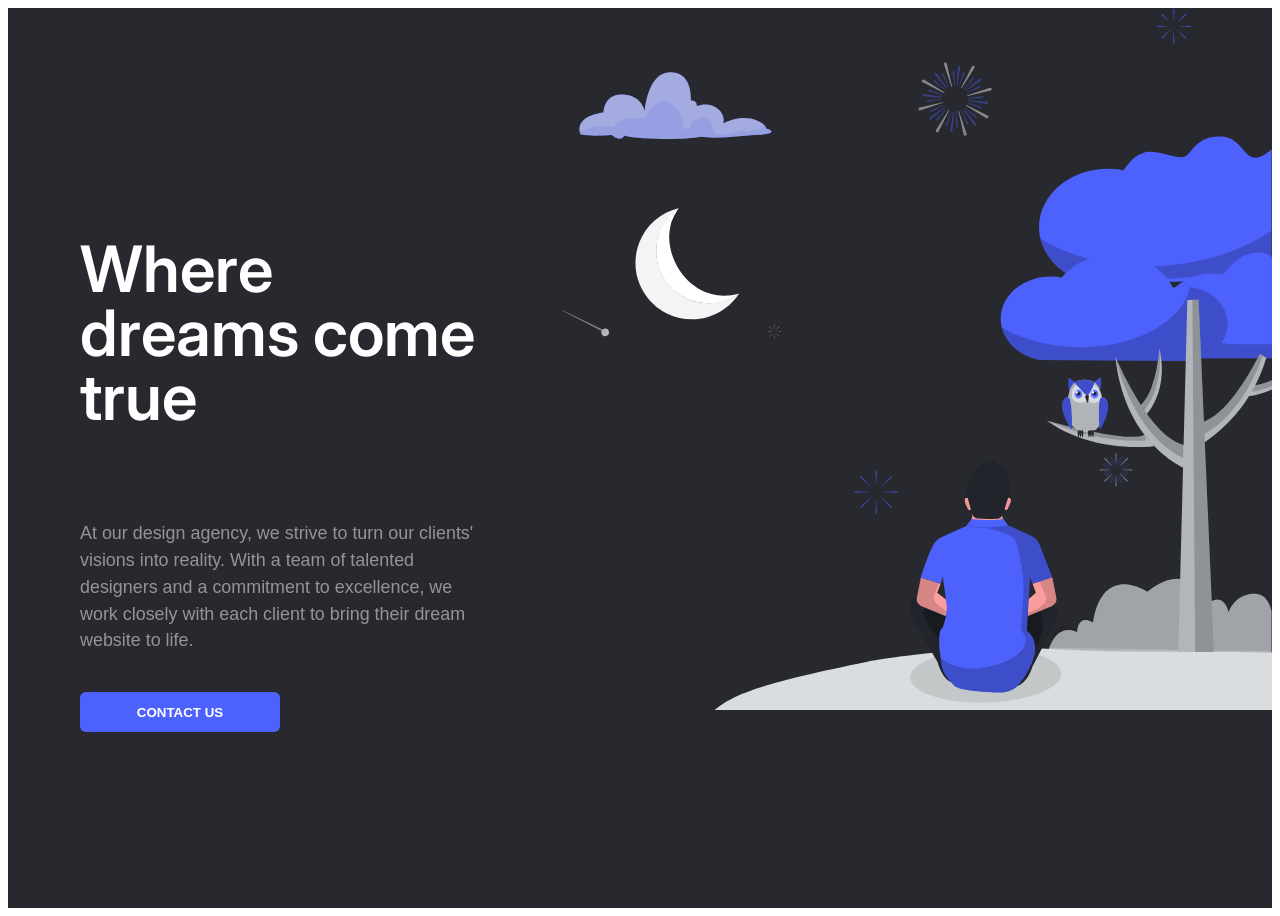
<file: Animated SVG [no JS]/index.html>
<!DOCTYPE html>
<html lang="en">
<head>
    <meta charset="UTF-8">
    <meta name="viewport" content="width=device-width, initial-scale=1.0">
    <link rel="stylesheet" href="style.css">
    <title>Document</title>
</head>
<body>
    <!-- Intro to pen: Animation is made in svgator. It's a fairly easy-to-use app, and it can generate svg and js. On a free pricing plan they allow 3 exports per month -->
<!-- Illustration: https://flexiple.com/illustrations/stargazing/ -->


<section class="hero">
    <svg id="eQvhfYWtrG21" xmlns="http://www.w3.org/2000/svg" xmlns:xlink="http://www.w3.org/1999/xlink" viewBox="0 0 1440 800" shape-rendering="geometricPrecision" text-rendering="geometricPrecision"><g clip-path="url(#eQvhfYWtrG2292)"><g><rect width="1440" height="800" rx="0" ry="0" fill="#fff"/><path d="M-6.77771,800c.00022-431-.50014-429-.00018-800C457.598,-0.000002,1015.58,0.000143,1440.22,0c0,233.691,0,519.89,0,800h-1446.99771Z" fill="#27292f"/><g transform="translate(.000001 0.000001)"><path d="M833.037,325.188c-31.131,23.608-73.804,7.709-87.569-19.732-13.394-24.416-8.005-60.196,18.59-77.518-3.706,6.226-8.042,14.194-9.087,19.138-.168.751-.309,1.478-.423,2.18-6.804,28.685,13.751,72.455,54.111,77.97c2.112.29,4.236.463,6.366.519c4.781.2,11.808-.934,18.012-2.557Z" fill="#fff"/><path d="M833.151,325.025c-8.45,13.206-21.441,22.864-36.521,27.15-15.081,4.286-31.209,2.905-45.342-3.882l-.667-.326c-.75-.371-1.492-.749-2.223-1.134l-.705-.386c-.911-.511-1.801-1.038-2.683-1.586l-.578-.371-.46-.296-.644-.423c-.638-.422-1.268-.86-1.876-1.304-.053-.044-.11-.084-.17-.119-.2-.141-.393-.289-.578-.43l-.579-.43c-.904-.689-1.778-1.386-2.616-2.112-.178-.141-.363-.289-.541-.46-12.342-10.481-20.303-26.884-21.592-40.027v-.207c-1.364-10.445-.132-21.065,3.583-30.921c3.716-9.856,9.801-18.645,17.72-25.591l.074-.067c4.284-3.786,9.068-6.966,14.217-9.45c3.703-1.776,7.561-3.208,11.526-4.277.452-.126.904-.237,1.356-.349-34.749,24.602-33.533,77.682,3.232,99.608.119.081.237.148.363.222.586.356,1.186.704,1.809,1.052c23.015,11.905,46.787,8.591,63.895-3.884Z" fill="#f4f4f4"/></g><g id="eQvhfYWtrG29" transform="matrix(0 0 0 0 1262.308472 526.071854)" opacity="0"><path d="M1281.91,507.77l-1.56-34.171c-.15-1.186.67-2.297,1.86-2.372c1.18-.148,2.29.668,2.37,1.853c0,.075,0,.223,0,.297v.222l-1.63,34.171c-.08.297-.3.519-.6.445-.22,0-.37-.148-.44-.445Z" opacity="0.7" fill="#fff"/><path d="M1283.02,544.684l1.63,34.171c0,1.186-1.04,2.149-2.22,2.075-1.04,0-1.93-.815-2.08-1.927v-.148l1.63-34.171c.08-.297.3-.519.6-.445.22,0,.44.148.44.445Z" opacity="0.7" fill="#fff"/><path d="M1300.88,525.709l34.18-1.631c1.18,0,2.15,1.038,2.07,2.224c0,1.038-.81,1.927-1.93,2.075h-.22l-34.17-1.63c-.3,0-.52-.297-.52-.593.15-.223.37-.445.59-.445Z" opacity="0.7" fill="#fff"/><path d="M1264.05,526.748l-34.18,1.631c-1.18.148-2.29-.667-2.37-1.853-.15-1.186.67-2.298,1.86-2.372.07,0,.22,0,.29,0h.22l34.18,1.631c.29,0,.51.222.51.518c0,.223-.22.445-.51.445Z" opacity="0.7" fill="#fff"/><path d="M1295.92,538.902l25.27,23.053c.89.815.89,2.223.08,3.039-.82.815-2.08.889-2.97.148-.07-.074-.07-.074-.14-.148l-23.05-25.276c-.23-.223-.23-.593,0-.742.22-.296.59-.296.81-.074Z" opacity="0.7" fill="#fff"/><path d="M1269.09,513.552L1243.81,490.5c-.89-.816-.96-2.15-.22-3.04.81-.889,2.15-.963,3.04-.222l.07.074.15.148l23.05,25.277c.22.222.22.518,0,.741-.3.296-.67.296-.81.074Z" opacity="0.7" fill="#fff"/><path d="M1269.83,539.645l-23.06,25.276c-.81.815-2.22.815-3.03,0-.75-.815-.82-2.001-.15-2.891l.15-.148l25.27-23.052c.22-.223.52-.223.74,0c.3.222.3.593.08.815Z" opacity="0.7" fill="#fff"/><path d="M1295.1,512.812l23.06-25.276c.81-.889,2.14-.964,3.03-.148.89.815.97,2.149.15,3.039l-.15.148-25.27,22.978c-.22.223-.59.223-.74,0-.15-.222-.3-.518-.08-.741Z" opacity="0.7" fill="#fff"/><path d="M1289.48,508.217l9.34-24.98c.22-.815,1.11-1.334,2-1.038.81.297,1.33,1.112,1.04,2.002c0,.074-.08.148-.08.148c0,.074,0,.074,0,.148l-11.27,24.164c-.14.297-.44.371-.74.297-.29-.148-.44-.445-.29-.741Z" opacity="0.7" fill="#4d61fc"/><path d="M1292.66,509.476l11.19-16.826c.3-.519,1.04-.667,1.48-.297.52.297.67,1.038.3,1.483l-.08.074-12.23,16.011c-.14.148-.37.222-.51.074-.15-.148-.23-.371-.15-.519Z" opacity="0.7" fill="#4d61fc"/><path d="M1286.5,507.103l2.75-19.939c.15-.593.67-.964,1.26-.815.52.148.89.593.89,1.111v.075l-4.15,19.716c-.08.223-.22.371-.44.297-.15-.074-.31-.297-.31-.445Z" opacity="0.7" fill="#4d61fc"/><path d="M1275.46,544.238l-9.34,24.98c-.3.815-1.26,1.26-2.07.889-.82-.296-1.27-1.26-.89-2.075l.07-.148l11.27-24.165c.14-.296.44-.37.74-.222.22.148.37.445.22.741Z" opacity="0.7" fill="#4d61fc"/><path d="M1272.28,542.979l-11.19,16.752c-.37.519-1.04.593-1.56.222-.44-.37-.59-.963-.3-1.482l.08-.074l12.3-15.937c.15-.148.37-.148.52,0s.22.371.15.519Z" opacity="0.7" fill="#4d61fc"/><path d="M1278.43,545.35l-2.75,19.939c-.07.593-.59,1.038-1.18,1.038-.6-.074-1.04-.593-1.04-1.186c0-.074,0-.074,0-.148v-.074l4.15-19.717c.07-.222.3-.297.44-.222.3.074.38.222.38.37Z" opacity="0.7" fill="#4d61fc"/><path d="M1300.51,533.196l24.98,9.34c.82.296,1.26,1.186.97,2.075-.3.89-1.19,1.26-2.08.964l-.15-.074-24.16-11.267c-.3-.148-.45-.445-.3-.741.08-.297.45-.445.74-.297Z" opacity="0.7" fill="#4d61fc"/><path d="M1299.18,536.383l16.83,11.192c.51.296.66.963.37,1.482-.3.519-.97.667-1.49.371c0,0-.07,0-.07-.074l-.07-.075-15.94-12.304c-.15-.148-.22-.371-.07-.519.07-.074.29-.147.44-.073Z" opacity="0.7" fill="#4d61fc"/><path d="M1301.63,530.305l19.93,2.743c.6.074,1.04.667.97,1.26-.08.593-.67,1.038-1.26.964h-.08l-19.71-4.151c-.23-.074-.37-.223-.3-.445.08-.297.22-.445.45-.371Z" opacity="0.7" fill="#4d61fc"/><path d="M1264.5,519.26l-24.98-9.339c-.82-.297-1.26-1.186-.97-2.076.3-.889,1.19-1.26,2.08-.963l.15.074l24.16,11.266c.3.149.37.445.3.742-.15.296-.52.37-.74.296Z" opacity="0.7" fill="#4d61fc"/><path d="M1265.75,516l-16.83-11.192c-.52-.297-.74-.964-.44-1.483s.96-.741,1.48-.445c.08,0,.08.074.15.074l.07.075l15.94,12.304c.15.148.22.371.07.519-.07.222-.29.222-.44.148Z" opacity="0.7" fill="#4d61fc"/><path d="M1263.31,522.152l-19.94-2.743c-.59-.148-.96-.667-.81-1.26.14-.519.59-.889,1.11-.889h.07l19.72,4.15c.22.075.37.223.3.445-.08.223-.23.371-.45.297Z" opacity="0.7" fill="#4d61fc"/><path d="M1300.14,518.444l24.24-11.044c.82-.371,1.71,0,2.08.815s0,1.705-.82,2.076l-.15.074-25.05,9.117c-.3.074-.59-.074-.67-.297c0-.37.08-.667.37-.741Z" opacity="0.7" fill="#4d61fc"/><path d="M1301.55,521.633l19.79-4.003c.6-.148,1.19.297,1.26.816.15.593-.29,1.186-.81,1.26h-.08L1301.7,522.3c-.22,0-.37-.148-.37-.371-.07-.148.07-.296.22-.296Z" opacity="0.7" fill="#4d61fc"/><path d="M1298.88,515.553l16.09-12.156c.52-.297,1.18-.148,1.48.371.22.444.15.963-.15,1.334l-.07.074-16.9,10.97c-.15.074-.45.074-.52-.148-.15-.148-.08-.296.07-.445Z" opacity="0.7" fill="#4d61fc"/><path d="M1264.79,534.01l-24.24,11.044c-.82.371-1.71,0-2.08-.815s0-1.705.82-2.075l.15-.074l25.05-9.118c.3-.074.59.074.67.297.07.37-.08.667-.37.741Z" opacity="0.7" fill="#4d61fc"/><path d="M1263.45,530.825l-19.79,4.003c-.59.074-1.18-.297-1.26-.89-.07-.593.3-1.112.82-1.26h.07l20.01-2.594c.23,0,.37.148.45.296c0,.223-.15.445-.3.445Z" opacity="0.7" fill="#4d61fc"/><path d="M1266.05,536.9l-16.09,12.156c-.52.297-1.18.149-1.48-.37-.3-.445-.22-.964.15-1.334l.07-.075l16.9-10.97c.15-.074.45-.074.52.148.15.149.07.371-.07.445Z" opacity="0.7" fill="#4d61fc"/><path d="M1290.28,543.868l11.05,24.238c.37.815.07,1.705-.74,2.15-.82.37-1.71.074-2.15-.742v-.074c0-.074,0-.074,0-.148l-9.19-24.98c-.15-.296,0-.593.29-.741.3-.074.6,0,.74.297Z" opacity="0.7" fill="#4d61fc"/><path d="M1287.1,545.277l4,19.791c.15.593-.3,1.186-.81,1.26-.6.148-1.19-.297-1.27-.89v-.074l-2.59-20.013c0-.222.15-.371.37-.371.08,0,.22.149.3.297Z" opacity="0.7" fill="#4d61fc"/><path d="M1293.18,542.608l12.15,16.084c.45.445.45,1.112,0,1.557-.44.445-1.11.445-1.55,0-.08-.074-.15-.148-.15-.222v-.074l-11.05-16.901c-.15-.148-.07-.444.08-.519.15-.074.44-.074.52.075Z" opacity="0.7" fill="#4d61fc"/><path d="M1274.64,508.585l-11.04-24.238c-.37-.816-.07-1.705.74-2.15.82-.371,1.71-.074,2.15.741v.074c0,.074,0,.074,0,.149l9.12,25.053c.07.297-.08.593-.3.742-.29,0-.52-.149-.67-.371Z" opacity="0.7" fill="#4d61fc"/><path d="M1277.83,507.179l-4-19.791c-.15-.593.3-1.186.81-1.26.6-.149,1.19.296,1.26.815v.074l2.6,20.014c0,.222-.15.37-.3.444-.15,0-.29-.148-.37-.296Z" opacity="0.7" fill="#4d61fc"/><path d="M1271.83,509.847l-12.23-16.085c-.3-.519-.15-1.186.37-1.483.44-.222.96-.148,1.33.148v.075l10.97,16.9c.15.148.08.37-.07.519-.08.148-.37.074-.37-.074Z" opacity="0.7" fill="#4d61fc"/></g><path d="M1422.5,667.5c0,0-21.67-3.681-31.94,20.565c0,0-4.65-22.83-22.36-10.452c0,0-21.78-52.346-70.25-12.549c0,0-50.67-34.178-61.89,34.987c0,0-16.26-11.164-18.16,10.94c0,0-25.21-14.083-34.15,27.426L1439.5,734v-45.935c0-3.065-4-19.565-17-20.565Z" fill="#b2b6bb"/><path d="M1423,667c0,0-21.67-4.313-31.94,19.933c0,0-4.65-22.83-22.36-10.451c0,0-21.78-52.346-70.25-12.55c0,0-50.67-34.178-61.89,34.987c0,0-16.26-11.163-18.16,10.94c0,0-23.46-22.5-32.4,19.009l254.5,4v-37c0-8.935-2-24.868-17.5-28.868Z" opacity="0.1"/><g id="eQvhfYWtrG244" transform="translate(-300 110)" opacity="0"><path d="M909.43,208.905c.485-2.391-1.059-4.723-3.45-5.209s-4.723,1.058-5.209,3.449s1.058,4.723,3.449,5.209c2.391.487,4.723-1.058,5.21-3.449Z" transform="translate(320-80)" fill="#fff"/><path d="M905.391,208.604L853,191.534l.163-.534l52.865,15.544-.637,2.06Z" transform="translate(320-80)" opacity="0.7" fill="#dadddf"/></g><g id="eQvhfYWtrG247" opacity="0"><path d="M874.43,55.9053c.485-2.3912-1.059-4.7231-3.45-5.2094s-4.723,1.0585-5.209,3.449c-.486,2.3912,1.058,4.7231,3.449,5.2094c2.391.4862,4.723-1.0585,5.21-3.449Z" fill="#fff"/><path d="M870.391,55.6043L818,38.5337L818.163,38l52.865,15.5437-.637,2.0606Z" opacity="0.7" fill="#dadddf"/></g><g id="eQvhfYWtrG250" transform="matrix(.986723 0.162411-.162411 0.986723 58.009262-90.006159)" opacity="0"><path d="M609.428,318.905c.485-2.391-1.059-4.723-3.45-5.209s-4.723,1.058-5.209,3.449s1.058,4.723,3.449,5.209s4.723-1.058,5.21-3.449Z" fill="#fff"/><path d="M605.391,318.604L553,301.534l.163-.534l52.865,15.544-.637,2.06Z" opacity="0.7" fill="#dadddf"/></g><g id="eQvhfYWtrG253" transform="translate(-463.208931-5.449445)" opacity="0"><path d="M1146.75,356.518c-.11.563-.23,1.12-.4,1.668.41,4.351-34.58,2.016-34.58,2.016s-9.36,8.413-14.04.467c-9.34,3.706-61.7,5.611-83.67,1.409-18.69,2.801-49.548-1.876-64.484-2.343-14.935-.467-15.432-4.677-7.012-6.537-.096-.964.675-2.38,2.224-3.892c5.93-5.87,23.097-13.283,45.008-1.942-3.706-12.364,11.694-25.491,28.984-18.946-.47-7.019,6.54-6.078,6.54-6.078s-2.81-30.85,22.44-30.85s28.04,42.991,28.04,42.991s1.88-17.263,23.38-18.664s21.5,19.635,21.5,19.635s29.51,2.617,26.07,21.066Z" fill="#4d61fc"/><path d="M1146.75,356.518c-.11.563-.23,1.12-.4,1.668.41,4.351-34.58,2.016-34.58,2.016s-9.36,8.413-14.04.467c-9.34,3.706-61.7,5.611-83.67,1.409-18.69,2.801-49.548-1.876-64.484-2.343-14.935-.467-15.432-4.677-7.012-6.537-.096-.964.675-2.38,2.224-3.892c5.93-5.87,23.097-13.283,45.008-1.942-3.706-12.364,11.694-25.491,28.984-18.946-.47-7.019,6.54-6.078,6.54-6.078s-2.81-30.85,22.44-30.85s28.04,42.991,28.04,42.991s1.88-17.263,23.38-18.664s21.5,19.635,21.5,19.635s29.51,2.617,26.07,21.066Z" opacity="0.6" fill="#fff"/><path d="M1146.75,356.521c-.11.561-.23,1.118-.4,1.667.41,4.351-34.58,2.017-34.58,2.017s-9.36,8.413-14.04.467c-9.34,3.706-61.7,5.611-83.67,1.408-18.69,2.802-49.548-1.875-64.484-2.342-14.935-.467-15.432-4.678-7.012-6.538-.096-.964.675-2.38,2.224-3.892c2.387.942,4.336,3.069,4.447,5.656c2.287-.849,4.761-1.064,7.16-.624c2.399.439,4.635,1.518,6.472,3.122c3.75-4.032,10.31-1.757,15.566-.082c5.225,1.67,10.698,2.437,16.181,2.269c1.21.042,2.41-.213,3.499-.742c2.387-1.371,2.697-4.603,3.147-7.33.57-3.373,1.86-6.768,4.4-9.073c2.53-2.305,6.49-3.247,9.49-1.601c1.49.815,2.63,2.164,4.17,2.854c1.1.496,2.35.63,3.39,1.23c2.67,1.534,2.87,5.233,2.75,8.302c1.44-.514,2.99-.664,4.51-.435s2.96.829,4.19,1.747c-3.3-7.761,1.4-16.515,6.57-23.186c2.32-2.965,4.92-6.004,8.41-7.531c5.29-2.327,16.21,2.965,16.21,2.965s7.29,8.969,9.27,14.402c1.35-.623,2.86-.803,4.31-.514c1.46.289,2.78,1.032,3.79,2.123c9.57-3.388,21.18.178,27.21,8.353c12.52-2.429,25.49-.559,36.82,5.308Z" opacity="0.15" fill="#4d61fc"/></g><path d="M1253.36,732.814c-19.83-.311-39.66-1.023-59.46-2.328-100.69-6.671-213.562,13.995-213.562,13.995-128.234,26.032-154.674,38.426-175.6,55.519h635.262v-66l-186.64-1.186Z" fill="#dadddf"/><path d="M1340.98,169.32c-7.98,4.18-34.98-9.82-48.05-4.24s-15.93,11.993-22.24,19.717c-5.69-1.109-11.48-1.67-17.28-1.675-43.5,0-78.76,29.783-78.76,66.459c0,31.036,25.14,56.994,59.15,64.361v2.135L1439.5,307c0,0,0-102.5,0-146-31.5,27.562-27.5-12-56-14.5s-34.54,18.64-42.52,22.82Z" fill="#4d61fc"/><path d="M1298.96,294.299c-47.83,0-91.17-11.993-122.69-31.414c6.01,24.95,28.51,44.771,57.52,51.057v2.134L1439.5,298.5v-45c-45,32-104.87,40.799-140.54,40.799Z" opacity="0.2"/><path d="M1384.63,303.728c-4.13-.805-8.32-1.209-12.54-1.208-31.56,0-57.13,21.6-57.13,48.18c0,22.504,18.23,41.339,42.91,46.698v1.549h82.13v-114.447c-3-6-31-16-55.37,19.228Z" fill="#4d61fc"/><path d="M1405.38,383.003c-34.69,0-66.11-8.709-88.94-22.793c4.35,18.094,20.67,32.481,41.71,37.062v1.542h81.85v-15.811c-5.79.465-28.66-.029-34.62,0Z" opacity="0.2"/><path d="M1339.1,317.265c-4.04.017-8.07.438-12.02,1.253-10.7-22.311-36.61-38.077-66.89-38.077-24.72,0-46.58,10.54-59.57,26.603-4.13-.807-8.33-1.217-12.54-1.223-31.54,0-57.12,21.607-57.12,48.217c0,22.511,18.22,41.331,42.9,46.698v.348l165.24,1.194c27.81,0,50.4-19.006,50.4-42.488s-22.59-42.525-50.4-42.525Z" fill="#4d61fc"/><path d="M1346.64,317.775c-8.04,38.729-61.14,68.675-125.51,68.675-34.7,0-66.11-8.702-88.95-22.793c4.35,18.094,20.66,32.474,41.71,37.025v.348l165.21,1.245c27.81,0,50.4-19.005,50.4-42.487-.03-21.34-18.62-38.915-42.86-42.013Z" opacity="0.2"/><path d="M1416.67,429.703l-10.45,13.165c0,0,16.73-.437,33.78-8.368v-10.5c-6.35,2.624-18.04,6.593-23.33,5.703Z" fill="#b2b6bb"/><path d="M1419.88,429.117l-6.42,8.257c7.75-.386,19.5-3.622,26.54-6.874v-6.5c-10.27,4.047-20.12,5.117-20.12,5.117Z" opacity="0.2"/><path d="M1311.77,387.688c0,0-3.63,53.184-22.76,65.733l1.16,16.759c0,0,34.29-26.343,21.6-82.492Z" fill="#b2b6bb"/><path d="M1311.77,387.688c0,0,6.04,47.854-20.02,73.538l-1.12-9.288c0,0,15.89-7.494,21.14-64.25Z" opacity="0.2"/><path d="M1359.04,472.301l-7.77,29.746c0,0,60.54-29.335,82.23-103.547l-7.44-4.222c-13.9,27.493-39.71,70.818-67.02,78.023Z" fill="#b2b6bb"/><path d="M1362.22,470.587l-2.88,16.863c37.24-18.271,59.21-61.52,69.66-89.45l-2.94-3.797c-36.75,73.3-63.84,76.384-63.84,76.384Z" opacity="0.2"/><path d="M1261.5,396.716c0,0,37.21,90.223,77.73,100.912l7.75,29.746c0,0-74.88-25.773-85.48-130.658Z" fill="#b2b6bb"/><path d="M1261.5,396.716c0,0,17.34,86.562,77.44,116.063l.42-15.114c0,0-35.76-5.448-77.86-100.949Z" opacity="0.2"/><path d="M1343.55,332.68l-10.32,400.653l40.59-.045-17.45-401.03-12.82.422Z" fill="#b2b6bb"/><path d="M1349.26,332.569l3.2,401.038l21.36-.319-17.45-401.03-7.11.311Z" opacity="0.2"/><path d="M1183.35,469.933c0,0,90.53,26.173,111.25,16.404l11.35,12.994c0,0-70.14,8.939-122.6-29.398Z" fill="#b2b6bb"/><path d="M1183.35,469.933c0,0,58.43,27.159,113.64,22.682l-2.76-5.93c0,0-15.89,9.658-110.88-16.752Z" opacity="0.2"/><g id="eQvhfYWtrG276" transform="translate(-140.052021-.705119)" opacity="0"><path d="M501.29,135.719c.104.564.244,1.149.415,1.742-.43,4.529,36.017,2.098,36.017,2.098s9.739,8.761,14.609.489c9.733,3.892,64.258,5.834,87.14,1.483c19.465,2.92,51.597-1.95,67.171-2.439c15.573-.489,16.07-4.863,7.301-6.805.104-1-.741-2.475-2.291-4.054-6.144-6.115-24.053-13.832-46.875-2.024c3.899-12.875-12.171-26.5434-30.176-19.731.482-7.3017-6.819-6.323-6.819-6.323s2.928-32.155-23.364-32.155-29.205,44.748-29.205,44.748-1.949-17.9746-24.349-19.4348-22.386,20.4508-22.386,20.4508-30.768,2.75-27.188,21.955Z" fill="#4d61fc"/><path d="M501.29,135.719c.104.564.244,1.149.415,1.742-.43,4.529,36.017,2.098,36.017,2.098s9.739,8.761,14.609.489c9.733,3.892,64.258,5.834,87.14,1.483c19.465,2.92,51.597-1.95,67.171-2.439c15.573-.489,16.07-4.863,7.301-6.805.104-1-.741-2.475-2.291-4.054-6.144-6.115-24.053-13.832-46.875-2.024c3.899-12.875-12.171-26.5434-30.176-19.731.482-7.3017-6.819-6.323-6.819-6.323s2.928-32.155-23.364-32.155-29.205,44.748-29.205,44.748-1.949-17.9746-24.349-19.4348-22.386,20.4508-22.386,20.4508-30.768,2.75-27.188,21.955Z" opacity="0.6" fill="#fff"/><path d="M501.293,135.721c.104.563.245,1.149.415,1.742-.43,4.529,36.017,2.097,36.017,2.097s9.74,8.762,14.609.49c9.733,3.891,64.258,5.833,87.14,1.482c19.465,2.921,51.597-1.949,67.171-2.439c15.573-.489,16.07-4.862,7.301-6.804.104-1.001-.741-2.476-2.29-4.055-2.484.979-4.515,3.195-4.626,5.893-2.389-.896-4.977-1.128-7.488-.671-2.512.456-4.852,1.585-6.773,3.265-3.899-4.195-10.726-1.83-16.181-.081-5.436,1.728-11.125,2.52-16.826,2.342-1.258.054-2.51-.201-3.647-.741-2.491-1.431-2.809-4.796-3.276-7.635-.593-3.513-1.943-7.049-4.581-9.451-2.639-2.401-6.768-3.38-9.888-1.667-1.55.845-2.743,2.223-4.344,2.965-1.142.511-2.446.652-3.536,1.275-2.765,1.601-2.965,5.448-2.853,8.65-1.507-.535-3.123-.69-4.704-.452s-3.079.861-4.362,1.816c3.44-8.087-1.482-17.197-6.834-24.142-2.431-3.128-5.129-6.264-8.761-7.85-5.508-2.4239-12.216-.689-16.886,3.113-4.669,3.803-7.59,9.34-9.636,14.995-1.403-.647-2.974-.834-4.489-.533-1.516.301-2.897,1.074-3.946,2.209-9.977-3.529-22.059.185-28.33,8.702-13.051-2.554-26.582-.621-38.396,5.485Z" opacity="0.15" fill="#4d61fc"/></g><path d="M1215.51,426.979c-.99-1.483-3.25-2.965-4.63-4.018-.49-.37-1.9-1.794-2.52-1.727-.57,3.536-.63,7.138-.14,10.689.14,1.134.83,4.299,1.48,5.188c1.83-1.482,2.08-5.552,3.26-7.56.49-.868,1.33-1.409,2.55-2.572Z" fill="#4d61fc"/><path d="M1237.64,426.403c.98-1.483,3.24-2.965,4.62-4.018.49-.37,1.91-1.794,2.52-1.727.57,3.524.62,7.114.13,10.652-.14,1.134-.82,4.299-1.48,5.188-1.83-1.482-2.08-5.552-3.26-7.56-.47-.831-1.32-1.372-2.53-2.535Z" fill="#4d61fc"/><path d="M1215.51,426.979c-.99-1.483-3.25-2.965-4.63-4.018-.49-.37-1.9-1.794-2.52-1.727-.57,3.536-.63,7.138-.14,10.689.14,1.134.83,4.299,1.48,5.188c1.83-1.482,2.08-5.552,3.26-7.56.49-.868,1.33-1.409,2.55-2.572Z" opacity="0.2"/><path d="M1237.64,426.403c.98-1.483,3.24-2.965,4.62-4.018.49-.37,1.91-1.794,2.52-1.727.57,3.524.62,7.114.13,10.652-.14,1.134-.82,4.299-1.48,5.188-1.83-1.482-2.08-5.552-3.26-7.56-.47-.831-1.32-1.372-2.53-2.535Z" opacity="0.2"/><path d="M1239.35,427.544c-4.39-4.447-18.44-5.856-23.63-1.089-3.36,2.998-5.74,6.936-6.83,11.303-1.81,6.397-1.95,12.802-2.31,19.376-.28,5.278,1.64,14.173,4.76,17.649c8.16,9.11,14.91,9.703,24.99,6.634c2.78-.845,2.47-.615,4.37-2.453c2.49-2.402,5.36-7.02,5.79-10.022.79-5.566,2.01-14.543,1.2-20.132-.85-5.644-2.5-11.135-4.91-16.307-.68-1.482-.6-1.683-1.62-2.831-.59-.712-2.82-3.595-1.81-2.128Z" fill="#b2b6bb"/><path d="M1208.22,444.046c-1.64-1.408-3.8-.444-5.04,1.031-2.67,3.187-2.73,9.132-1.91,12.934c1.01,4.668,2.69,9.163,5,13.342c1.49,2.736,3.23,6.79,5.42,9.036.88-7.961.27-15.662-.26-23.63-.09-2.98-.5-5.94-1.24-8.829-.44-1.578-.79-3.402-1.97-3.884Z" fill="#4d61fc"/><path d="M1221.94,427.329c-1.64-.222-4.44,1.483-5.59,2.431-1.24,1.232-2.27,2.665-3.04,4.24-1.56,3.017-1.9,6.517-.95,9.777c1.44,4.233,6.67,6.553,10.76,5.797c1.88-.341,3.45-.252,5.45-2.105c1.3-1.201,1.4-1.965,1.4-1.965.54,1.483,3.17,3.41,4.69,3.936c2.37.823,6.04.986,7.89-1.349c2.45-3.098,2.12-5.018,2.1-6.96c0-2.772-1.99-6.908-3.61-9.125-1.57-2.177-3.84-3.747-6.42-4.447-1.91-.489-4.4,0-6.31.096-2.22.119-4.16-.741-6.37-.311-1.1.222.3-.207-.64.334" fill="#dadddf"/><path d="M1228.97,423.688c3.21.385,6.67,1.186,8.89,2.764.04.195.01.395-.08.571-.85,2.649-1.98,5.201-3.36,7.613-.91,1.63-1.8,3.283-2.84,4.818-.35.518-1.22,2.283-1.76,2.505-.53.222-1.17-.541-1.58-.971-1.26-1.312-2.49-2.639-3.79-3.914-1.95-1.92-3.81-4.114-5.69-6.137-.94-1.016-1.84-2.068-2.75-3.113-.29-.255-.52-.572-.66-.927c0,0,3.78-4.395,13.62-3.209Z" fill="#4d61fc"/><path d="M1208.22,444.046c-1.64-1.408-3.8-.444-5.04,1.031-2.67,3.187-2.73,9.132-1.91,12.934c1.01,4.668,2.69,9.163,5,13.342c1.49,2.736,3.23,6.79,5.42,9.036.88-7.961.27-15.662-.26-23.63-.09-2.98-.5-5.94-1.24-8.829-.44-1.578-.79-3.402-1.97-3.884Z" opacity="0.2"/><path d="M1228.97,423.688c3.21.385,6.67,1.186,8.89,2.764.04.195.01.395-.08.571-.85,2.649-1.98,5.201-3.36,7.613-.91,1.63-1.8,3.283-2.84,4.818-.35.518-1.22,2.283-1.76,2.505-.53.222-1.17-.541-1.58-.971-1.26-1.312-2.49-2.639-3.79-3.914-1.95-1.92-3.81-4.114-5.69-6.137-.94-1.016-1.84-2.068-2.75-3.113-.29-.255-.52-.572-.66-.927c0,0,3.78-4.395,13.62-3.209Z" opacity="0.2"/><path d="M1219.56,444.994c2.46,0,4.45-2.233,4.45-4.988s-1.99-4.989-4.45-4.989c-2.45,0-4.44,2.234-4.44,4.989s1.99,4.988,4.44,4.988Z" fill="#4d61fc"/><path d="M1219.56,444.994c2.46,0,4.45-2.233,4.45-4.988s-1.99-4.989-4.45-4.989c-2.45,0-4.44,2.234-4.44,4.989s1.99,4.988,4.44,4.988Z" opacity="0.2" fill="#fff"/><path d="M1219.56,443.234c1.76,0,3.19-1.6,3.19-3.573s-1.43-3.573-3.19-3.573-3.18,1.6-3.18,3.573s1.42,3.573,3.18,3.573Z" fill="#4d61fc"/><path d="M1221.73,439.48c-.05.418-.22.813-.48,1.138-.27.325-.63.566-1.03.693-.4.128-.83.137-1.23.026s-.78-.337-1.05-.651c-.28-.313-.47-.702-.53-1.117-.06-.416-.01-.841.17-1.225.17-.384.45-.71.8-.938.35-.229.76-.35,1.18-.35.61.036,1.18.311,1.58.765.41.455.62,1.051.59,1.659Z" fill="#21252b"/><path d="M1218.96,437.974c-.03.248-.13.483-.29.677-.16.193-.37.336-.61.411-.24.076-.5.081-.73.015-.25-.067-.46-.201-.63-.388-.17-.186-.28-.417-.32-.664-.03-.247,0-.501.1-.729s.27-.423.48-.558c.21-.137.45-.209.71-.209.36.023.69.187.94.458.24.27.37.625.35.987Z" fill="#fff"/><path d="M1227.4,441.359c1.33,0,2.67-.229,3.99-.148.03,3.138-.48,6.256-1.48,9.228-.08-.547-.27-1.074-.56-1.549-.34-.741-.63-1.438-.92-2.223-.64-1.898-1.38-3.254-1.03-5.308Z" fill="#21252b"/><g opacity="0.2"><path d="M1219.75,456.489c-2.09,0-4.31-.296-5.53-1.845-.04-.049-.07-.105-.09-.165-.01-.06-.02-.122-.01-.184c0-.063.03-.122.06-.177.02-.055.06-.103.11-.141.1-.077.23-.112.35-.099.13.014.24.076.32.173c1.34,1.705,4.51,1.542,6.81,1.423.57,0,1.1-.052,1.57-.052.06,0,.12.012.17.036.06.024.12.059.16.103s.08.096.1.154c.03.058.04.119.04.181c0,.063-.01.124-.04.182-.02.057-.06.11-.1.153-.04.045-.1.08-.16.104-.05.023-.11.036-.17.036-.45,0-.97,0-1.49.052-.51.052-1.38.066-2.1.066Z" opacity="0.2"/><path d="M1228.66,456.2c-.53,0-1.06,0-1.6-.066-.06,0-.13-.013-.19-.04-.06-.026-.11-.065-.15-.113-.05-.049-.09-.106-.11-.168-.02-.063-.03-.129-.02-.195.01-.065.02-.129.06-.186.03-.058.07-.109.13-.149.05-.04.11-.069.17-.085.06-.015.13-.017.2-.006c2.14.121,4.3-.009,6.41-.385.12-.019.25.013.35.088s.17.188.19.312c.02.125-.02.252-.09.354-.07.101-.19.169-.31.187-1.67.273-3.35.424-5.04.452Z" opacity="0.2"/><path d="M1237.12,455.601h-.3c-.12-.014-.22-.071-.3-.159s-.12-.202-.12-.319c0-.118.04-.231.12-.318.08-.089.18-.146.3-.16c2.82.086,5.6-.639,8.01-2.09.05-.034.11-.057.17-.068s.13-.009.19.004c.06.014.12.04.17.077.05.036.09.082.12.135.04.053.06.111.07.173.02.061.02.125,0,.186-.01.061-.04.12-.07.171-.04.052-.08.096-.14.13-2.48,1.489-5.33,2.264-8.22,2.238Z" opacity="0.2"/><path d="M1234.9,459.099c-.44.014-.88-.059-1.29-.215-.06-.02-.12-.054-.16-.097-.05-.044-.09-.098-.12-.156-.02-.059-.04-.123-.04-.188s.01-.129.04-.189c.02-.059.06-.113.1-.158.05-.046.11-.08.17-.103.05-.023.12-.034.19-.031.06.003.12.02.18.048.74.296,1.95.066,2.82-.097l.26-.052.74-.126c.91-.117,1.79-.336,2.65-.652.12-.049.24-.049.36-.003.12.048.21.14.26.255.04.117.05.247,0,.364-.04.116-.13.21-.25.259-.92.356-1.88.605-2.86.741l-.69.119-.25.052c-.7.14-1.41.217-2.11.229Z" opacity="0.2"/><path d="M1225.69,459.967c-1.06.005-2.09-.145-3.1-.445-.12-.037-.22-.121-.28-.233s-.08-.243-.04-.364.12-.221.24-.281c.11-.059.24-.071.36-.034c1.32.382,2.7.495,4.07.334.3-.016.61-.016.91,0c.44.04.9-.003,1.33-.126.12-.054.25-.059.37-.016s.22.131.27.245c.05.115.06.245.02.364-.05.117-.14.214-.25.266-.56.196-1.15.272-1.75.223-.26-.019-.53-.019-.8,0-.46.037-.91.067-1.35.067Z" opacity="0.2"/><path d="M1217.85,459.233c-1.74.057-3.48-.246-5.1-.89-.06-.025-.11-.061-.15-.107-.05-.045-.08-.099-.1-.157-.02-.059-.04-.121-.04-.183.01-.063.02-.125.05-.183.02-.057.06-.109.1-.153.05-.042.1-.077.16-.1s.12-.033.18-.032c.07.001.13.015.19.041c1.49.592,3.1.87,4.72.815.12,0,.24.05.33.139s.14.209.14.335c0,.127-.05.248-.14.336-.09.089-.21.139-.34.139Z" opacity="0.2"/><path d="M1220.07,463.421c-1.06.042-2.12-.199-3.06-.696-.11-.064-.19-.167-.23-.287-.03-.12-.01-.248.05-.358.03-.055.07-.103.12-.142.05-.038.1-.066.16-.084.06-.016.13-.02.19-.012s.12.028.17.06c1.34.741,2.97.593,4.54.445.61-.06,1.23-.119,1.82-.119.13,0,.25.05.34.139s.14.209.14.335-.05.247-.14.336c-.09.088-.21.139-.34.139-.55,0-1.12.059-1.74.118-.61.06-1.36.126-2.02.126Z" opacity="0.2"/><path d="M1229.38,463.487h-.86c-.13,0-.25-.049-.34-.138-.09-.088-.14-.209-.14-.336s.05-.248.14-.338c.08-.09.2-.142.33-.144h.57c1.67.088,3.34-.062,4.96-.445.15-.051.3-.118.43-.2.18-.103.36-.189.56-.259.11-.039.25-.03.36.027s.2.157.24.277c.03.12.03.25-.03.363s-.16.198-.28.237c-.14.054-.27.118-.4.193-.19.113-.4.205-.61.274-1.61.392-3.27.556-4.93.489Z" opacity="0.2"/><path d="M1239.45,462.028h-.33c-.07-.002-.13-.018-.19-.045-.05-.027-.1-.065-.15-.112-.03-.048-.07-.102-.09-.162-.02-.059-.02-.122-.02-.185c0-.062.02-.123.05-.179.03-.057.06-.106.11-.148.05-.041.1-.073.16-.093s.12-.029.19-.025c1.46-.004,2.89-.396,4.15-1.134.07-.043.15-.093.22-.148.19-.145.42-.255.65-.326.12-.033.25-.015.36.048.11.064.19.167.22.289.04.122.02.252-.04.361-.07.109-.17.189-.29.221-.14.044-.26.112-.36.2l-.31.193c-1.33.745-2.81,1.172-4.33,1.245Z" opacity="0.2"/><path d="M1236.84,466.638c-.69,0-1.48,0-2.44-.051h-.37c-.06-.002-.13-.015-.18-.04-.06-.024-.11-.06-.16-.105-.04-.044-.07-.097-.1-.156-.02-.058-.03-.119-.03-.181c0-.127.05-.248.14-.336.1-.089.21-.139.34-.139h.39c4.12.149,5.27-.066,5.58-.215.02-.106.06-.206.14-.282s.18-.124.28-.136c.11-.012.21.012.31.069.09.057.16.144.19.246.04.106.06.22.04.333-.01.113-.06.22-.13.311-.29.408-1.14.682-4,.682Z" opacity="0.2"/><path d="M1225.95,466.896c-.51.006-1.03-.027-1.53-.096-.07-.007-.13-.027-.18-.058-.06-.031-.1-.072-.14-.122s-.07-.106-.08-.167c-.02-.061-.02-.124-.02-.187.03-.124.09-.236.19-.312s.23-.11.35-.095c.97.101,1.94.114,2.9.037.64,0,1.31-.06,1.96-.037.06,0,.13.014.18.04.06.025.11.061.15.106.05.046.08.1.11.158.02.06.03.122.03.185-.01.125-.06.243-.16.329-.09.086-.21.133-.33.13-.63,0-1.27,0-1.89.037-.51.03-1.02.052-1.54.052Z" opacity="0.2"/><path d="M1218.34,466.652c-1.67.076-3.36-.114-4.97-.564-.12-.037-.23-.122-.28-.234-.06-.112-.07-.242-.03-.362s.12-.22.23-.278c.11-.057.25-.068.37-.03c1.69.444,3.44.619,5.18.519h.48c.06,0,.13.013.18.036.06.024.11.059.15.103.05.044.08.097.11.154.02.058.03.119.03.181c0,.063-.01.125-.03.182-.03.058-.06.11-.11.154-.04.044-.09.079-.15.103-.05.024-.12.036-.18.036h-.96-.02Z" opacity="0.2"/><path d="M1226.64,470.981c-1.4,0-2.81-.037-4.19-.066-1.61-.046-3.22-.174-4.82-.386l-.38-.037c-.43-.007-.85-.092-1.25-.252-.11-.054-.2-.151-.25-.27-.04-.119-.03-.25.02-.364.06-.114.15-.202.27-.244.12-.043.25-.036.37.018.29.106.6.161.91.163.15,0,.3,0,.44.045c1.56.21,3.14.336,4.72.378c1.38,0,2.81.067,4.22.067.06,0,.13.011.18.035.06.025.11.059.16.103.04.045.08.097.1.154s.04.12.04.182-.02.124-.04.182c-.02.057-.06.109-.1.153-.05.044-.1.079-.16.103-.05.024-.12.036-.18.036h-.06Z" opacity="0.2"/><path d="M1231.93,471.361c-1.03,0-1.9-.171-2.22-.741-.06-.112-.07-.243-.04-.365s.12-.225.23-.288c.05-.03.11-.049.17-.057.06-.006.12-.001.19.016.06.017.11.046.16.085s.09.087.12.142c0,.044.33.459,2.84.2.44-.055.87-.142,1.29-.26.39-.106.78-.193,1.18-.259.06-.009.12-.005.18.011s.12.044.17.082c.05.037.09.085.12.139s.05.113.06.175c.01.061.01.124-.01.184-.01.061-.04.118-.08.167-.03.05-.08.091-.14.123-.05.031-.11.051-.17.059-.36.061-.72.14-1.07.238-.46.132-.94.229-1.41.289-.52.022-1.05.06-1.57.06Z" opacity="0.2"/><path d="M1240.13,470.684h-.23c-.12-.021-.22-.086-.29-.182-.08-.095-.11-.214-.1-.334.02-.119.07-.229.16-.308s.21-.121.33-.117c.63-.031,1.24-.212,1.79-.527l.43-.192.49-.186c.42-.125.83-.309,1.2-.548.02-.056.06-.107.1-.149.05-.042.1-.074.16-.095.05-.021.12-.029.18-.026.06.004.12.02.18.048.11.057.2.156.24.276.05.12.04.252-.01.368-.21.445-.85.705-1.74,1.023l-.43.163-.4.186c-.64.342-1.34.547-2.06.6Z" opacity="0.2"/><path d="M1234.9,474.851h-.31c-.13-.004-.25-.058-.33-.149-.09-.092-.14-.214-.14-.341c0-.062.02-.124.04-.181.03-.057.07-.109.11-.152s.1-.077.16-.098c.05-.022.11-.031.18-.028c1.88.041,3.76-.273,5.53-.927.22-.066.41-.195.55-.37.08-.097.19-.159.32-.172.12-.014.25.02.35.097.09.081.15.197.17.323.01.126-.03.252-.1.352-.24.299-.57.526-.93.652-1.8.667-3.69,1.003-5.6.994Z" opacity="0.2"/><path d="M1226.34,474.916c-.85.033-1.69-.119-2.47-.445-.06-.026-.11-.063-.15-.109s-.07-.1-.09-.159c-.03-.059-.03-.121-.03-.183s.02-.123.05-.179c.05-.113.15-.202.26-.245.12-.043.25-.037.37.015c1.01.482,2.4.371,3.7.267.56-.044,1.1-.081,1.58-.081.37.012.73-.008,1.09-.06.11-.033.25-.017.36.046.11.062.18.166.22.288.03.122.02.252-.04.362-.07.11-.17.19-.29.223-.44.082-.89.112-1.34.089-.45,0-.96.045-1.48.082s-1.16.089-1.74.089Z" opacity="0.2"/><path d="M1221.65,475.08c-2.32-.081-4.61-.45-6.85-1.097-.12-.032-.23-.11-.28-.218-.07-.109-.09-.238-.06-.36s.11-.226.22-.29.24-.083.36-.051c2.15.623,4.38.981,6.61,1.068.06,0,.13.011.18.035.06.025.11.059.16.103.04.045.08.097.1.154.02.058.04.12.04.182s-.02.124-.04.182c-.02.057-.06.109-.1.153-.05.044-.1.079-.16.103-.05.024-.12.036-.18.036Z" opacity="0.2"/><path d="M1224,478.964c-1.16,0-3.09-.157-3.29-1.18-.02-.124.01-.252.08-.356s.18-.176.31-.2c.12-.021.24.006.35.075.1.068.17.175.2.296.23.326,2.12.483,3.15.386l.78-.081c.62-.082,1.23-.129,1.86-.141.12-.001.24.05.34.138.09.089.14.209.14.335c0,.063-.02.125-.04.182-.02.058-.06.111-.1.154-.05.044-.1.08-.16.103-.05.024-.12.036-.18.036-.58.014-1.17.061-1.75.141l-.8.081c0,0-.37.031-.89.031Z" opacity="0.2"/><path d="M1230.86,478.623h-.55c-.12-.006-.24-.062-.32-.154-.09-.094-.14-.217-.13-.343.01-.125.06-.244.15-.328.09-.086.22-.13.35-.124c1.13.018,2.26-.056,3.39-.222.53-.06,1.09-.126,1.63-.171.39-.023.76-.093,1.13-.208.06-.019.12-.026.18-.021.07.005.13.023.18.052.06.029.11.069.15.117s.07.104.09.164.03.122.02.184c-.01.063-.02.123-.05.178-.03.056-.07.105-.12.144-.04.04-.1.07-.16.087-.43.136-.88.221-1.34.252-.52.044-1.07.104-1.6.17-.99.131-2,.205-3,.223Z" opacity="0.2"/></g><path d="M1245.43,444.006c1.55-1.483,3.76-.615,5.07.808c2.83,3.062,3.19,8.999,2.57,12.831-.77,4.699-2.22,9.259-4.32,13.535-1.35,2.794-2.87,6.931-4.96,9.265-1.27-7.909-1.06-15.633-.93-23.609-.08-2.982.17-5.965.74-8.895.39-1.564.65-3.417,1.83-3.935Z" fill="#4d61fc"/><path d="M1237.95,444.994c2.45,0,4.44-2.233,4.44-4.988s-1.99-4.989-4.44-4.989c-2.46,0-4.45,2.234-4.45,4.989s1.99,4.988,4.45,4.988Z" fill="#4d61fc"/><path d="M1237.95,444.994c2.45,0,4.44-2.233,4.44-4.988s-1.99-4.989-4.44-4.989c-2.46,0-4.45,2.234-4.45,4.989s1.99,4.988,4.45,4.988Z" opacity="0.2" fill="#fff"/><path d="M1237.95,443.234c1.76,0,3.18-1.6,3.18-3.573s-1.42-3.573-3.18-3.573-3.19,1.6-3.19,3.573s1.43,3.573,3.19,3.573Z" fill="#4d61fc"/><path d="M1240.09,439.48c-.05.418-.22.813-.48,1.138-.27.325-.63.566-1.03.693-.4.128-.83.137-1.23.026s-.77-.337-1.05-.651c-.28-.313-.47-.702-.53-1.117-.06-.416-.01-.841.17-1.225.17-.384.44-.71.8-.938.35-.229.76-.35,1.18-.35.61.037,1.18.314,1.58.768.41.453.62,1.048.59,1.656Z" fill="#21252b"/><path d="M1237.34,437.974c-.03.248-.13.483-.29.677-.16.193-.37.336-.61.411-.24.076-.49.081-.73.015-.25-.067-.46-.201-.62-.388-.18-.186-.29-.417-.32-.664-.04-.247,0-.501.09-.729.11-.228.28-.423.48-.558.21-.137.46-.209.71-.209.36.023.7.187.94.458.24.27.36.625.35.987Z" fill="#fff"/><path d="M1222.37,482.716c.1-.808-.31-1.609-1.03-1.549-1.18.103-.87,2.149-.89,3.113.05,1.081.3,2.142.74,3.128.13.717.47,1.379.98,1.905.31-1.119,1.42-7.894-.57-8.154" fill="#21252b"/><path d="M1224.73,482.716c.09-.808-.31-1.609-1.04-1.549-1.18.103-.86,2.149-.88,3.113.05,1.08.3,2.14.74,3.128.14.717.48,1.38.98,1.905.32-1.119,1.42-7.894-.57-8.154" fill="#21252b"/><path d="M1220.65,482.842c.18-.793-.13-1.638-.86-1.675-1.18-.067-1.09,2.008-1.21,2.965-.06,1.085.08,2.174.41,3.209.05.729.31,1.429.74,2.016.44-1.06,2.27-7.642.32-8.153" fill="#21252b"/><path d="M1234.21,482.694c.1-.808-.31-1.608-1.03-1.549-1.19.097-.87,2.15-.89,3.113.05,1.08.3,2.141.74,3.128.14.714.47,1.374.97,1.898.32-1.112,1.43-7.894-.56-8.154" fill="#21252b"/><path d="M1236.57,482.694c.09-.808-.31-1.608-1.04-1.549-1.18.097-.87,2.15-.88,3.113.04,1.08.29,2.142.74,3.128.13.716.47,1.377.97,1.898.32-1.112,1.42-7.894-.57-8.154" fill="#21252b"/><path d="M1232.49,482.819c.18-.793-.13-1.638-.86-1.675-1.18-.067-1.09,2.008-1.21,2.965-.06,1.086.08,2.175.42,3.209.04.73.3,1.429.74,2.016.44-1.067,2.27-7.642.32-8.153" fill="#21252b"/><path d="M1245.43,444.006c1.55-1.483,3.76-.615,5.07.808c2.83,3.062,3.19,8.999,2.57,12.831-.77,4.699-2.22,9.259-4.32,13.535-1.35,2.794-2.87,6.931-4.96,9.265-1.27-7.909-1.06-15.633-.93-23.609-.08-2.982.17-5.965.74-8.895.39-1.564.65-3.417,1.83-3.935Z" opacity="0.2"/><path d="M1114.8,791.343c47.47-1.357,85.55-16.225,85.07-33.207-.49-16.982-39.36-29.647-86.83-28.288-47.47,1.36-85.56,16.228-85.07,33.21s39.36,29.648,86.83,28.285Z" opacity="0.1"/><path d="M1036.74,669.989c0,0-14.37,2.32-7.7,22.37c1.06,3.163,2.46,6.205,4.16,9.073l25.95,43.985c0,0,5.1,20.125,17.04,23.438l73.63,3.706c0,0,10.98-2.461,17.35-22.333l25.87-49.767c1.15-2.203,1.98-4.559,2.47-6.997c1.04-5.359-1.36-16.211-11.53-16.374l-147.24-7.101Z" fill="#21252b"/><path d="M1138.84,558.618c0,0,8.24-3.048.08,11.733c0,0-2.23,3.706-3.65.044l3.57-11.777Z" fill="#fc9d9d"/><path d="M1093.6,558.618c0,0-8.23-3.048-.08,11.733c0,0,2.22,3.706,3.65.044l-3.57-11.777Z" fill="#fc9d9d"/><path d="M1098.92,576.97l-1.79,7.901h36.95l-1.78-7.39-33.38-.511Z" fill="#fc9d9d"/><path d="M1093.32,544.296c1.86-7.842,6.79-21.014,19.45-26.573c0,0,13.76-5.352,13.25,1.023c0,0,8.41,1.015,7.14,6.367c0,0,5.6,3.061,3.82,5.1c0,0,6.12,10.444,2.8,25.735c0,0-3.66,14.084-7.1,21.971-.48,1.08-1.24,2.008-2.21,2.685-.96.678-2.09,1.076-3.27,1.154-7.45.419-14.91.402-22.35-.052-1.27-.069-2.49-.513-3.51-1.278-1.02-.763-1.8-1.812-2.22-3.013l-.11-.312c-2.56-6.944-4.55-14.083-5.97-21.347-.69-3.798-.6-7.7.28-11.46Z" fill="#21252b"/><path d="M1045.08,683.316c0,0-11.12,5.929,15.82,34.956l21.83-15.796-3.82-21.154-33.83,1.994Z" opacity="0.3"/><path d="M1174.7,687.171c0,0,12.53,14.38-4.68,42.109l-26.64-30.879l31.32-11.23Z" opacity="0.3"/><path d="M1167.2,655.968l3.83,10.192-8.73,7.783-.4,18.657l27.04-11.163c1.91-.79,3.48-2.217,4.44-4.036.97-1.82,1.28-3.92.87-5.941l-4.64-23.14-22.41,7.648Z" fill="#fc9d9d"/><path d="M1062.5,655.969l-3.83,10.184l11.28,8.799.15,18.664-29.37-12.186c-1.9-.79-3.47-2.218-4.44-4.038-.97-1.819-1.27-3.918-.86-5.939l4.64-22.63l22.43,7.146Z" fill="#fc9d9d"/><path d="M1062.47,655.968l-22.68-7.137c0,0,7.66-24.928,14.62-37.715c2.02-3.672,5.17-6.589,8.99-8.309l30.16-13.601h45.62l26.4,12.089c4.48,2.057,7.98,5.779,9.77,10.377l14.28,36.936-22.43,7.412-2.8-7.649-3.62,59.143c-.06.631.06,1.264.32,1.842.25.577.65,1.081,1.16,1.464c3.42,2.646,10.75,10.459,6.78,26.944-5.09,21.155-20.89,36.698-20.89,36.698-5.99,4.261-13.35,6.167-20.65,5.352c0,0-44.37-.964-49.81-7.998-.47-.627-.98-1.224-1.53-1.786-3.16-3.195-11.86-12.72-12.6-21.555c0-.341-.06-.69-.1-1.031l-2.4-18.745c-.06-.437-.09-.875-.12-1.32-.17-3.706-.68-20.502,3.86-20.955c0,0,5.86-15.803,4.59-26.247c0,0-3.32-26.247-4.59-32.362l-2.29,8.405" fill="#4d61fc"/><path d="M1161.97,688.976l-.07,3.624l27.04-11.163c1.91-.79,3.48-2.217,4.44-4.036.97-1.82,1.28-3.92.87-5.941l-4.64-23.14-14.45,4.928l7.19,17.115c0,0,5.69,8.977-20.38,18.613Z" opacity="0.15"/><path d="M1040.73,681.44l29.37,12.185-.04-5.388-12.14-9.636c-1.52-1.205-2.6-2.87-3.08-4.742s-.34-3.851.41-5.636l5.36-12.868-20.54-6.552-4.64,22.63c-.42,2.024-.12,4.131.85,5.957s2.54,3.258,4.45,4.05Z" opacity="0.15"/><path d="M1164.4,648.319l2.8,7.649l22.43-7.412-14.28-36.936c-1.78-4.598-5.29-8.321-9.77-10.377l-26.4-12.089h-15.47l-10.3,2.023l24.94,7.924c2.68.807,5.1,2.316,7,4.369c1.91,2.053,3.23,4.578,3.84,7.313l3.8,17.048c3.58,16.159,4.73,32.764,3.39,49.263l-2.22,27.225c-.22,2.509.49,5.007,2,7.027c3.99,5.307,9.23,18.153-17.4,32.34c0,0-46.79,22.037-76.27-3.38l.91,7.072c.04.341.07.689.09,1.03.75,8.835,9.43,18.36,12.61,21.555.54.563,1.05,1.159,1.52,1.786c5.44,7.035,49.82,7.998,49.82,7.998c7.3.814,14.65-1.091,20.64-5.351c0,0,15.8-15.566,20.89-36.699c3.98-16.485-3.35-24.298-6.78-26.944-.5-.383-.9-.886-1.16-1.464-.26-.577-.37-1.211-.32-1.842l3.69-59.128Z" opacity="0.2"/><path d="M1097.9,582.071l-6.13,7.902c0,0,27.59,5.708,47.41-.741l-5.1-7.138c0,0-14.81,2.779-36.18-.023Z" fill="#4d61fc"/><path d="M1140.76,560.634c0,0-1.11,6.3-3.7,9.636" opacity="0.15" fill="none" stroke="#000" stroke-width="0.741235" stroke-linecap="round" stroke-miterlimit="10"/><path d="M1091.84,560.634c0,0,1.11,6.3,3.71,9.636" opacity="0.15" fill="none" stroke="#000" stroke-width="0.741235" stroke-linecap="round" stroke-miterlimit="10"/><path d="M1095.44,590.297c0,0,19.02,3.892,39.91,0" opacity="0.2" fill="none" stroke="#000" stroke-width="0.763472" stroke-linecap="round" stroke-miterlimit="10"/><g id="eQvhfYWtrG2148" transform="matrix(0 0 0 0 818.824829 598.861847)" opacity="0"><path d="M648.425,660.56l-1.557-34.171c-.148-1.186.667-2.298,1.853-2.372c1.186-.148,2.298.667,2.372,1.853c0,.075,0,.223,0,.297v.222l-1.631,34.171c-.074.297-.296.519-.593.445-.222,0-.37-.148-.444-.445Z" opacity="0.7" fill="#fff"/><path d="M649.537,697.474l1.63,34.171c0,1.186-1.037,2.149-2.223,2.075-1.038,0-1.928-.815-2.076-1.927v-.148l1.631-34.171c.074-.297.296-.519.593-.445.222,0,.445.148.445.445Z" opacity="0.7" fill="#fff"/><path d="M667.4,678.499l34.171-1.631c1.186,0,2.149,1.038,2.075,2.224c0,1.038-.815,1.927-1.927,2.075h-.223l-34.17-1.63c-.297,0-.519-.297-.519-.593.148-.223.37-.445.593-.445Z" opacity="0.7" fill="#fff"/><path d="M630.56,679.538l-34.171,1.631c-1.186.148-2.297-.667-2.372-1.853-.148-1.186.667-2.298,1.853-2.372.075,0,.223,0,.297,0h.222l34.171,1.63c.297,0,.519.223.519.519c0,.223-.222.445-.519.445Z" opacity="0.7" fill="#fff"/><path d="M662.435,691.692l25.276,23.053c.889.815.889,2.223.074,3.039-.815.815-2.075.889-2.965.148-.074-.074-.074-.074-.148-.148l-23.053-25.277c-.222-.222-.222-.593,0-.741.223-.296.593-.296.816-.074Z" opacity="0.7" fill="#fff"/><path d="M635.602,666.342l-25.276-23.053c-.89-.815-.964-2.149-.222-3.039.815-.889,2.149-.963,3.039-.222l.074.074.148.148l23.052,25.277c.223.222.223.518,0,.741-.296.296-.667.296-.815.074Z" opacity="0.7" fill="#fff"/><path d="M636.341,692.435l-23.052,25.276c-.816.815-2.224.815-3.039,0-.742-.815-.816-2.001-.149-2.891l.149-.148l25.276-23.052c.222-.223.519-.223.741,0c.296.222.296.593.074.815Z" opacity="0.7" fill="#fff"/><path d="M661.618,665.602l23.052-25.276c.816-.889,2.15-.964,3.039-.148.89.815.964,2.149.149,3.039l-.149.148-25.276,22.978c-.222.223-.593.223-.741,0-.148-.222-.297-.518-.074-.741Z" opacity="0.7" fill="#fff"/><path d="M655.986,661.006l9.339-24.979c.223-.816,1.112-1.334,2.002-1.038.815.297,1.334,1.112,1.038,2.001c0,.075-.075.149-.075.149c0,.074,0,.074,0,.148l-11.266,24.164c-.149.297-.445.371-.742.297-.296-.149-.444-.445-.296-.742Z" opacity="0.7" fill="#4d61fc"/><path d="M659.171,662.266l11.193-16.826c.296-.519,1.038-.667,1.482-.297.519.297.667,1.038.297,1.483l-.074.074-12.231,16.011c-.148.148-.37.222-.519.074-.148-.149-.222-.371-.148-.519Z" opacity="0.7" fill="#4d61fc"/><path d="M653.021,659.893l2.743-19.939c.148-.593.667-.964,1.26-.815.519.148.889.592.889,1.111v.075l-4.151,19.716c-.074.223-.222.371-.445.297-.148-.074-.296-.297-.296-.445Z" opacity="0.7" fill="#4d61fc"/><path d="M641.976,697.028l-9.339,24.98c-.297.815-1.26,1.26-2.076.889-.815-.296-1.26-1.26-.889-2.075l.074-.148l11.267-24.165c.148-.296.444-.37.741-.222.222.148.37.445.222.741Z" opacity="0.7" fill="#4d61fc"/><path d="M638.789,695.769l-11.192,16.752c-.371.519-1.038.593-1.557.222-.445-.37-.593-.963-.296-1.482l.074-.074l12.304-15.937c.148-.148.371-.148.519,0s.222.371.148.519Z" opacity="0.7" fill="#4d61fc"/><path d="M644.94,698.14l-2.743,19.939c-.074.593-.593,1.038-1.186,1.038-.593-.074-1.037-.593-1.037-1.186c0-.074,0-.074,0-.148v-.074l4.151-19.717c.074-.222.296-.297.444-.222.297.074.371.222.371.37Z" opacity="0.7" fill="#4d61fc"/><path d="M667.03,685.986l24.98,9.34c.815.296,1.26,1.186.963,2.075-.296.89-1.186,1.26-2.075.964l-.149-.074-24.164-11.267c-.296-.148-.445-.445-.296-.741.074-.297.444-.445.741-.297Z" opacity="0.7" fill="#4d61fc"/><path d="M665.696,689.173l16.826,11.192c.519.296.667.963.371,1.482-.297.519-.964.667-1.483.371c0,0-.074,0-.074-.074l-.074-.075-15.937-12.304c-.148-.148-.222-.371-.074-.519.074-.074.297-.147.445-.073Z" opacity="0.7" fill="#4d61fc"/><path d="M668.142,683.095l19.939,2.743c.593.074,1.038.667.964,1.26-.075.593-.668,1.038-1.261.964h-.074l-19.716-4.151c-.223-.074-.371-.223-.297-.445.074-.297.222-.445.445-.371Z" opacity="0.7" fill="#4d61fc"/><path d="M631.006,672.05l-24.98-9.339c-.815-.297-1.26-1.186-.963-2.076.296-.889,1.186-1.26,2.075-.963l.149.074l24.164,11.266c.296.149.37.445.296.742-.148.296-.519.37-.741.296Z" opacity="0.7" fill="#4d61fc"/><path d="M632.266,668.79L615.44,657.598c-.519-.297-.741-.964-.445-1.483.297-.519.964-.741,1.483-.445.074,0,.074.074.148.074l.074.075l15.936,12.304c.149.148.223.371.075.519-.074.222-.297.222-.445.148Z" opacity="0.7" fill="#4d61fc"/><path d="M629.82,674.942l-19.939-2.743c-.593-.148-.963-.667-.815-1.26.148-.519.593-.889,1.112-.889h.074l19.717,4.15c.222.075.37.223.296.445-.074.223-.222.371-.445.297Z" opacity="0.7" fill="#4d61fc"/><path d="M666.658,671.234l24.239-11.044c.815-.371,1.704,0,2.075.815s0,1.705-.815,2.075l-.149.075-25.053,9.117c-.297.074-.593-.074-.667-.297c0-.37.074-.667.37-.741Z" opacity="0.7" fill="#4d61fc"/><path d="M668.067,674.423l19.791-4.003c.593-.148,1.186.297,1.26.816.149.592-.296,1.185-.815,1.26h-.074l-20.013,2.594c-.223,0-.371-.148-.371-.371-.074-.148.074-.296.222-.296Z" opacity="0.7" fill="#4d61fc"/><path d="M665.398,668.343l16.084-12.156c.519-.297,1.186-.148,1.483.371.222.444.148.963-.148,1.334l-.074.074-16.901,10.97c-.148.074-.444.074-.519-.148-.148-.148-.074-.297.075-.445Z" opacity="0.7" fill="#4d61fc"/><path d="M631.302,686.8l-24.239,11.044c-.815.371-1.705,0-2.075-.815-.371-.815,0-1.705.815-2.075l.148-.075l25.054-9.117c.297-.074.593.074.667.297.074.37-.074.667-.37.741Z" opacity="0.7" fill="#4d61fc"/><path d="M629.966,683.615l-19.791,4.003c-.593.074-1.186-.297-1.26-.89s.297-1.112.816-1.26h.074l20.013-2.594c.222,0,.371.148.445.296c0,.223-.148.445-.297.445Z" opacity="0.7" fill="#4d61fc"/><path d="M632.563,689.69l-16.085,12.156c-.518.297-1.186.149-1.482-.37-.297-.445-.222-.964.148-1.335l.074-.074l16.9-10.97c.149-.074.445-.074.519.148.149.149.074.371-.074.445Z" opacity="0.7" fill="#4d61fc"/><path d="M656.801,696.658l11.045,24.238c.37.815.074,1.705-.741,2.15-.816.37-1.705.074-2.15-.742v-.074c0-.074,0-.074,0-.148l-9.191-24.98c-.149-.296,0-.593.296-.741.297-.074.593,0,.741.297Z" opacity="0.7" fill="#4d61fc"/><path d="M653.612,698.067l4.003,19.791c.148.593-.296,1.186-.815,1.26-.593.148-1.186-.297-1.26-.89v-.074l-2.595-20.013c0-.222.149-.371.371-.371.074,0,.222.148.296.297Z" opacity="0.7" fill="#4d61fc"/><path d="M659.691,695.398l12.157,16.084c.444.445.444,1.112,0,1.557-.445.445-1.112.445-1.557,0-.074-.074-.148-.148-.148-.222v-.075l-11.045-16.9c-.148-.148-.074-.444.075-.519.148-.074.444-.074.518.075Z" opacity="0.7" fill="#4d61fc"/><path d="M641.161,661.375l-11.044-24.239c-.371-.815-.074-1.704.741-2.149.815-.371,1.705-.074,2.15.741v.074c0,.074,0,.074,0,.149l9.117,25.053c.074.297-.074.593-.297.741-.296,0-.519-.148-.667-.37Z" opacity="0.7" fill="#4d61fc"/><path d="M644.347,659.969l-4.003-19.791c-.148-.593.297-1.186.816-1.26.593-.149,1.186.296,1.26.815v.074l2.594,20.014c0,.222-.148.37-.296.444-.149,0-.297-.148-.371-.296Z" opacity="0.7" fill="#4d61fc"/><path d="M638.344,662.636l-12.23-16.084c-.296-.519-.148-1.186.371-1.483.444-.222.963-.148,1.334.148v.075l10.97,16.9c.148.148.074.37-.074.519-.074.148-.371.074-.371-.075Z" opacity="0.7" fill="#4d61fc"/></g><g id="eQvhfYWtrG2181" transform="matrix(0 0 0 0 1079.050537 103.82526)" opacity="0"><path d="M1078.34,85.2504l-1.63-34.1709c0-1.186,1.03-2.1496,2.22-2.0755c1.04,0,1.93.8154,2.07,1.9272v.2224l-1.63,34.1709c0,.2965-.29.5189-.59.5189-.22-.0741-.44-.2965-.44-.593Z" opacity="0.7" fill="#fff"/><path d="M1079.45,122.091l1.63,34.171c.15,1.186-.67,2.297-1.86,2.371-1.18.149-2.29-.667-2.37-1.853c0-.074,0-.222,0-.296v-.222l1.63-34.171c0-.297.3-.519.6-.519.14.074.37.296.37.519Z" opacity="0.7" fill="#fff"/><path d="M1097.31,103.114l34.17-1.631c1.19-.148,2.3.668,2.38,1.854.14,1.186-.67,2.297-1.86,2.372-.07,0-.22,0-.29,0h-.23l-34.17-1.631c-.29,0-.52-.297-.52-.593c0-.148.23-.371.52-.371Z" opacity="0.7" fill="#fff"/><path d="M1060.47,104.227l-34.17,1.631c-1.18,0-2.15-1.038-2.07-2.224c0-1.038.81-1.927,1.92-2.076h.23l34.17,1.631c.29.074.52.297.44.593-.07.222-.3.445-.52.445Z" opacity="0.7" fill="#fff"/><path d="M1092.27,116.307l25.28,23.052c.89.816.96,2.15.22,3.039-.82.89-2.15.964-3.04.223l-.07-.075-.15-.148-23.05-25.276c-.23-.222-.23-.593,0-.741.29-.222.66-.222.81-.074Z" opacity="0.7" fill="#fff"/><path d="M1065.44,91.0313l-25.28-23.0524c-.81-.8895-.81-2.2237.08-3.0391.81-.7412,2-.8153,2.89-.1482l.15.1482l22.97,25.3503c.23.2224.15.593-.07.7412-.22.2224-.52.2224-.74,0Z" opacity="0.7" fill="#fff"/><path d="M1066.18,117.124L1043.13,142.4c-.74.889-2.08,1.037-3.04.296-.89-.741-1.04-2.075-.3-3.039.08-.074.08-.148.15-.222l.15-.149l25.27-23.052c.23-.222.6-.222.75,0c.29.297.29.667.07.89Z" opacity="0.7" fill="#fff"/><path d="M1091.53,90.2901l23.05-25.2761c.82-.8895,2.23-.8895,3.04-.0742.82.8154.89,2.0755.15,2.965l-.15.1482-25.28,23.0524c-.22.2224-.59.1483-.74-.0741-.22-.2223-.22-.5188-.07-.7412Z" opacity="0.7" fill="#fff"/><path d="M1085.82,85.6967l9.34-24.9797c.3-.8153,1.19-1.2601,2.08-.9636.81.2965,1.26,1.186.96,2.0755l-.07.1482-11.27,24.1643c-.15.2965-.44.3706-.74.2965-.22-.2224-.37-.5189-.3-.7412Z" opacity="0.7" fill="#4d61fc"/><path d="M1089.08,86.9568l11.2-16.8261c.37-.5189,1.04-.593,1.55-.2224.45.3707.6.9636.3,1.4825v.0741l-12.3,15.9366c-.15.1482-.37.2224-.52.0741-.23-.1482-.3-.3706-.23-.5188Z" opacity="0.7" fill="#4d61fc"/><path d="M1082.93,84.5092l2.75-19.9392c0-.593.52-1.0378,1.18-1.0378.6,0,1.04.5189,1.04,1.186c0,.0741,0,.0741,0,.1482v.0742l-4.15,19.7168c-.08.2224-.22.2965-.45.2965-.29,0-.37-.2224-.37-.4447Z" opacity="0.7" fill="#4d61fc"/><path d="M1071.89,121.72l-9.34,24.98c-.22.815-1.11,1.334-2,1.037-.82-.296-1.34-1.112-1.04-2.001c0-.074.07-.148.07-.148c0-.074,0-.074,0-.149l11.27-24.164c.15-.296.45-.37.74-.296.3.148.45.444.3.741Z" opacity="0.7" fill="#4d61fc"/><path d="M1068.7,120.387l-11.19,16.826c-.3.518-1.04.667-1.49.296-.51-.296-.66-1.038-.29-1.482l.07-.075l12.31-15.936c.14-.148.37-.222.52-.074.07.074.14.296.07.445Z" opacity="0.7" fill="#4d61fc"/><path d="M1074.78,122.833l-2.74,19.939c-.15.593-.67.963-1.26.815-.52-.148-.89-.593-.89-1.112v-.074l4.15-19.717c.07-.223.22-.37.44-.296.22,0,.37.222.3.445Z" opacity="0.7" fill="#4d61fc"/><path d="M1096.87,110.673l24.98,9.34c.81.296,1.26,1.186.96,2.075-.3.816-1.19,1.26-2.08.964l-.14-.074-24.17-11.267c-.29-.148-.37-.445-.29-.741.22-.297.51-.445.74-.297Z" opacity="0.7" fill="#4d61fc"/><path d="M1095.61,113.863l16.82,11.193c.52.296.75.963.45,1.482s-.96.741-1.48.445c-.08,0-.08-.074-.15-.074h-.08l-15.93-12.305c-.15-.148-.22-.371-.08-.519.08-.222.3-.296.45-.222Z" opacity="0.7" fill="#4d61fc"/><path d="M1098.05,107.711l19.94,2.743c.59.148.97.667.82,1.26-.15.519-.6.89-1.11.89h-.08l-19.72-4.151c-.22-.075-.29-.223-.29-.445.07-.148.22-.297.44-.297Z" opacity="0.7" fill="#4d61fc"/><path d="M1060.84,96.7396L1035.86,87.4c-.81-.2224-1.33-1.1118-1.03-2.0013.29-.8895,1.11-1.3343,2-1.0378.07,0,.15.0742.15.0742l.14.0741l24.17,11.2668c.29.1482.37.4447.29.7412-.14.1483-.44.2965-.74.2224Z" opacity="0.7" fill="#4d61fc"/><path d="M1062.18,93.4774l-16.83-11.1926c-.52-.3707-.67-1.0378-.29-1.4825.37-.5189,1.03-.6671,1.48-.2965l.07.0741l15.94,12.3786c.15.1483.22.3707.07.5189-.07.0741-.29.0741-.44,0Z" opacity="0.7" fill="#4d61fc"/><path d="M1059.73,99.6304l-19.94-2.7426c-.59,0-1.04-.5188-1.04-1.186c0-.5929.52-1.0377,1.19-1.0377.07,0,.07,0,.15,0h.07l19.72,4.1509c.22.0741.37.2224.3.4448-.08.2965-.23.3706-.45.3706Z" opacity="0.7" fill="#4d61fc"/><path d="M1096.57,95.8508l24.24-11.0444c.74-.4447,1.7-.1482,2.15.6671.44.7413.15,1.7049-.67,2.1496-.07,0-.07.0742-.15.0742l-.15.0741-25.05,9.1172c-.3.1482-.59,0-.74-.2965-.07-.2965.07-.593.37-.7413Z" opacity="0.7" fill="#4d61fc"/><path d="M1097.98,99.0381l19.79-4.0026c.59-.0742,1.19.2965,1.26.8895.07.5929-.3,1.1118-.82,1.2601h-.07l-20.01,2.5943c-.23,0-.37-.1483-.45-.2965-.07-.2224.08-.3706.3-.4448Z" opacity="0.7" fill="#4d61fc"/><path d="M1095.31,93.0349l16.08-12.1563c.45-.4447,1.12-.3706,1.56,0c.45.4447.37,1.1119,0,1.5566-.07.0741-.15.0741-.22.1482l-.08.0742-16.9,10.9703c-.14.1482-.37.0741-.51-.0742-.15-.2223-.08-.4447.07-.5188Z" opacity="0.7" fill="#4d61fc"/><path d="M1061.21,111.492l-24.23,11.044c-.82.371-1.71,0-2.08-.741-.37-.816,0-1.706.82-2.076l.14-.074l25.06-9.117c.29-.074.59.073.66.296c0,.222-.07.519-.37.668Z" opacity="0.7" fill="#4d61fc"/><path d="M1059.8,108.303l-19.79,4.003c-.59.148-1.18-.149-1.33-.742s.15-1.186.74-1.334c.07,0,.15,0,.15,0h.07l20.02-2.594c.22,0,.37.074.44.296.08.223-.07.371-.3.371Z" opacity="0.7" fill="#4d61fc"/><path d="M1062.47,114.382l-16.08,12.156c-.44.445-1.11.445-1.56,0-.44-.445-.44-1.112,0-1.557.08-.074.15-.148.23-.148l.07-.074l16.9-10.97c.15-.148.37-.074.52.074s.15.37-.08.519Z" opacity="0.7" fill="#4d61fc"/><path d="M1086.71,121.348l11.05,24.238c.37.816,0,1.705-.74,2.076-.82.37-1.71,0-2.08-.816c0-.074,0-.074,0-.148l-9.12-25.054c-.14-.296,0-.593.3-.741.15,0,.52.148.59.445Z" opacity="0.7" fill="#4d61fc"/><path d="M1083.53,122.757l4,19.791c.15.593-.3,1.186-.82,1.26-.59.148-1.18-.296-1.26-.815v-.074l-2.59-20.014c0-.222.15-.37.29-.445.15,0,.3.075.38.297Z" opacity="0.7" fill="#4d61fc"/><path d="M1089.53,120.088l12.15,16.085c.38.444.3,1.186-.22,1.556-.44.371-1.18.297-1.55-.222v-.074l-10.97-16.901c-.15-.148-.08-.37.07-.518.22-.149.44-.075.52.074Z" opacity="0.7" fill="#4d61fc"/><path d="M1071.07,85.9917l-11.04-24.2384c-.37-.8154,0-1.7049.81-2.0755.82-.3706,1.71,0,2.08.8154c0,.0741,0,.0741.07.1482l9.12,25.0538c.07.2965-.07.593-.3.6671-.29,0-.59-.1483-.74-.3706Z" opacity="0.7" fill="#4d61fc"/><path d="M1074.26,84.6589l-4-19.7909c-.15-.593.29-1.186.81-1.2602.6-.1482,1.19.2973,1.26.8162v.0733l2.6,20.0134c0,.2224-.15.3706-.3.4447-.15,0-.3-.1482-.37-.2965Z" opacity="0.7" fill="#4d61fc"/><path d="M1068.18,87.2518l-12.15-16.0849c-.45-.4447-.45-1.1118,0-1.5565.44-.4448,1.11-.4448,1.55,0c.08.0741.15.1482.15.2223v.0741l11.05,16.9002c.07.1483.07.4447-.15.5189-.15.1482-.37.0741-.45-.0741Z" opacity="0.7" fill="#4d61fc"/></g><g id="eQvhfYWtrG2214" transform="matrix(0 0 0 0 821.435516 545.751511)" opacity="0"><path d="M821.338,531.297l-1.26-26.833c-.222-.889.371-1.853,1.26-2.075.89-.222,1.853.371,2.076,1.26.074.222.074.445,0,.593c0,.074,0,.074,0,.148l-1.26,26.833c0,.222-.223.445-.445.445s-.371-.149-.371-.371Z" opacity="0.7" fill="#fff"/><path d="M822.154,560.205l1.26,26.833c.222.89-.371,1.853-1.26,2.076-.89.222-1.854-.371-2.076-1.261-.074-.222-.074-.444,0-.593v-.148l1.26-26.833c0-.222.223-.444.445-.37.222-.074.371.074.371.296Z" opacity="0.7" fill="#fff"/><path d="M836.236,545.306l26.832-1.26c.964.148,1.631.963,1.483,1.927-.074.741-.593,1.334-1.334,1.482h-.149l-26.832-1.26c-.223,0-.445-.222-.445-.445.075-.222.222-.444.445-.444Z" opacity="0.7" fill="#fff"/><path d="M807.254,546.196l-26.833,1.259c-.963.223-1.853-.37-2.075-1.334s.371-1.852,1.334-2.075c.223-.074.371-.074.593,0h.148l26.833,1.26c.223,0,.445.222.371.444.074.223-.148.372-.371.446Z" opacity="0.7" fill="#fff"/><path d="M832.309,555.684l19.865,18.085c.593.741.444,1.854-.297,2.447-.593.445-1.334.444-1.927.073-.074,0-.074-.074-.148-.148l-18.086-19.865c-.149-.148-.149-.444,0-.592.148-.148.444-.148.593,0Z" opacity="0.7" fill="#fff"/><path d="M811.184,535.82l-19.865-18.086c-.815-.519-1.038-1.557-.519-2.372s1.557-1.038,2.372-.519c.148.074.297.223.445.445l.148.148l18.086,19.865c.148.149.148.445,0,.593-.222.074-.445.074-.667-.074Z" opacity="0.7" fill="#fff"/><path d="M811.776,556.276l-18.087,19.865c-.741.593-1.853.446-2.446-.296-.444-.593-.444-1.335-.074-1.928l.148-.148l19.866-18.085c.148-.148.444-.148.593,0c.222.148.222.444,0,.592Z" opacity="0.7" fill="#fff"/><path d="M831.716,535.151l18.086-19.865c.741-.593,1.853-.445,2.446.296.445.593.445,1.334.074,1.927l-.148.149-19.94,18.086c-.222.148-.444.074-.593-.074-.074-.149-.074-.371.075-.519Z" opacity="0.7" fill="#fff"/><path d="M827.195,531.594l7.338-19.568c.148-.667.89-1.038,1.557-.89.667.149,1.037.89.889,1.557c0,.074-.074.148-.074.222v.074l-8.821,18.976c-.074.222-.37.296-.593.222-.222-.148-.296-.37-.296-.593Z" opacity="0.7" fill="#4d61fc"/><path d="M829.788,532.632l8.747-13.194c.222-.445.741-.593,1.186-.37.445.222.593.741.371,1.185c0,.075-.075.075-.075.149v.074l-9.71,12.527c-.074.148-.296.148-.444.074-.149-.148-.149-.371-.075-.445Z" opacity="0.7" fill="#4d61fc"/><path d="M824.896,530.705l2.149-15.714c.074-.445.519-.816.964-.742.444.075.815.519.741.964v.074l-3.261,15.492c-.075.148-.223.222-.371.222-.074,0-.222-.148-.222-.296Z" opacity="0.7" fill="#4d61fc"/><path d="M816.297,559.908l-7.338,19.569c-.223.667-.964.963-1.557.741-.667-.222-.963-.964-.741-1.557c0,0,0,0,0-.074v-.074l8.821-18.976c.074-.222.37-.296.593-.222.148.148.296.371.222.593Z" opacity="0.7" fill="#4d61fc"/><path d="M813.704,558.871l-8.747,13.194c-.222.445-.741.593-1.186.371-.445-.223-.593-.742-.37-1.186c0-.074.074-.074.074-.149v-.074l9.71-12.527c.074-.148.296-.148.445-.074.148.149.148.297.074.445Z" opacity="0.7" fill="#4d61fc"/><path d="M818.593,560.799l-2.149,15.714c-.074.445-.519.816-.964.741-.445-.074-.815-.518-.741-.963v-.074L818,560.725c0-.148.149-.297.371-.222.074,0,.222.148.222.296Z" opacity="0.7" fill="#4d61fc"/><path d="M835.866,551.236l19.568,7.339c.667.222.964.963.742,1.556-.223.667-.964.964-1.557.741c0,0,0,0-.074,0h-.074l-18.828-8.82c-.222-.148-.296-.371-.148-.593c0-.223.222-.297.371-.223Z" opacity="0.7" fill="#4d61fc"/><path d="M834.901,553.757l13.194,8.746c.444.223.593.741.37,1.186-.222.445-.741.593-1.186.371-.074,0-.074-.074-.148-.074h-.074l-12.527-9.711c-.148-.074-.148-.296-.074-.444.148-.149.296-.149.445-.074Z" opacity="0.7" fill="#4d61fc"/><path d="M836.757,548.939l15.714,2.149c.445.074.815.519.741.964-.074.444-.519.815-.963.741h-.074l-15.492-3.261c-.148,0-.223-.223-.223-.371c0-.074.149-.222.297-.222Z" opacity="0.7" fill="#4d61fc"/><path d="M807.623,540.268l-19.569-7.339c-.667-.222-.963-.963-.741-1.556.223-.667.964-.964,1.557-.742c0,0,0,0,.074,0h.074l18.976,8.895c.222.074.296.371.222.593-.148.149-.371.223-.593.149Z" opacity="0.7" fill="#4d61fc"/><path d="M808.589,537.747L795.395,529c-.445-.222-.593-.741-.37-1.186.222-.445.741-.593,1.185-.371.075,0,.075.075.149.075h.074l12.527,9.71c.148.074.148.296.074.445-.148.148-.297.148-.445.074Z" opacity="0.7" fill="#4d61fc"/><path d="M806.734,542.565l-15.714-2.15c-.445-.074-.816-.519-.741-.964.074-.444.518-.815.963-.741h.074l15.492,3.262c.148,0,.222.222.222.37c0,.074-.148.223-.296.223Z" opacity="0.7" fill="#4d61fc"/><path d="M835.643,539.599l19.05-8.672c.593-.297,1.334,0,1.631.593.296.592,0,1.334-.593,1.63h-.074l-19.643,7.19c-.222.074-.445,0-.519-.222-.148-.223-.074-.445.148-.519Z" opacity="0.7" fill="#4d61fc"/><path d="M836.683,542.121l15.492-3.113c.444-.075.889.221,1.037.666.074.445-.222.89-.667,1.038h-.074l-15.714,2.002c-.148,0-.297-.074-.297-.223c0-.222.075-.37.223-.37Z" opacity="0.7" fill="#4d61fc"/><path d="M834.606,537.376l12.601-9.562c.371-.296.889-.222,1.186.148.296.371.222.89-.148,1.186h-.075l-13.268,8.599c-.148.074-.296.074-.37-.074c0-.075,0-.223.074-.297Z" opacity="0.7" fill="#4d61fc"/><path d="M807.846,551.903l-19.05,8.672c-.667.223-1.334-.074-1.63-.741-.223-.593,0-1.186.593-1.482h.074l19.643-7.19c.222-.075.444,0,.518.222.149.148.074.371-.148.519Z" opacity="0.7" fill="#4d61fc"/><path d="M806.81,549.384l-15.492,3.113c-.445.074-.963-.222-1.038-.667-.074-.445.223-.963.668-1.038h.074l15.714-2.001c.148,0,.296.074.37.222c0,.149-.148.297-.296.371Z" opacity="0.7" fill="#4d61fc"/><path d="M808.886,554.127l-12.601,9.562c-.37.297-.889.222-1.186-.148-.296-.371-.222-.89.149-1.186h.074l13.268-8.598c.148-.075.296-.075.371.074c0,.074,0,.222-.075.296Z" opacity="0.7" fill="#4d61fc"/><path d="M827.86,559.614l8.672,19.05c.223.667-.074,1.334-.741,1.63-.593.223-1.186,0-1.482-.593v-.074l-7.19-19.643c-.075-.222,0-.444.222-.518.222-.149.445-.075.519.148Z" opacity="0.7" fill="#4d61fc"/><path d="M825.341,560.724l3.113,15.492c.074.445-.222.964-.667,1.038s-.963-.223-1.038-.667v-.075l-2.001-15.714c0-.148.074-.296.222-.37.223,0,.371.074.371.296Z" opacity="0.7" fill="#4d61fc"/><path d="M830.158,558.649l9.562,12.601c.223.37.149.963-.296,1.186-.371.222-.815.148-1.112-.149v-.074l-8.598-13.268c-.074-.148-.074-.296.074-.37.148-.075.222-.075.37.074Z" opacity="0.7" fill="#4d61fc"/><path d="M815.632,531.889l-8.673-19.049c-.296-.593,0-1.335.593-1.631.593-.297,1.334,0,1.631.593v.074l7.19,19.643c.074.222,0,.445-.223.519-.222.148-.444,0-.518-.149Z" opacity="0.7" fill="#4d61fc"/><path d="M818.149,530.778l-3.113-15.492c-.074-.445.223-.89.667-1.038.445-.074.89.222,1.038.667c0,0,0,0,0,.074l2.001,15.714c0,.149-.074.297-.222.297-.222.074-.371-.074-.371-.222Z" opacity="0.7" fill="#4d61fc"/><path d="M813.405,532.855l-9.562-12.601c-.223-.445-.074-.963.296-1.186.371-.222.741-.148,1.038.148v.075l8.598,13.268c.074.148.074.296-.074.37s-.222,0-.296-.074Z" opacity="0.7" fill="#4d61fc"/></g><g id="eQvhfYWtrG2247" transform="matrix(0 0 0 0 989.03299 551.485504)" opacity="0"><path d="M988.738,540.442l-.964-20.458c0-.742.519-1.335,1.26-1.335s1.334.519,1.334,1.261c0,.074,0,.074,0,.148l-.963,20.458c0,.148-.149.296-.297.296-.222-.074-.37-.222-.37-.37Z" opacity="0.7" fill="#4d61fc"/><path d="M989.405,562.53l.963,20.458c0,.741-.519,1.334-1.26,1.334s-1.334-.519-1.334-1.26v-.148l.964-20.458c0-.149.148-.297.296-.297s.371.148.371.371Z" opacity="0.7" fill="#4d61fc"/><path d="M1000.08,551.116l20.45-.964c.75,0,1.34.519,1.34,1.26s-.52,1.334-1.26,1.334h-.15l-20.46-.963c-.146,0-.294-.149-.294-.371.074-.148.222-.222.374-.296Z" opacity="0.7" fill="#4d61fc"/><path d="M977.988,551.783l-20.458.963c-.741,0-1.334-.519-1.334-1.26s.519-1.334,1.26-1.334h.148l20.458.964c.148,0,.297.148.297.37-.074.148-.223.297-.371.297Z" opacity="0.7" fill="#4d61fc"/><path d="M997.111,559.048l15.119,13.787c.6.445.67,1.26.22,1.779-.44.593-1.26.667-1.77.223-.08-.075-.15-.075-.15-.149l-.08-.074-13.784-15.121c-.148-.148-.148-.371,0-.445.149-.148.371-.148.445,0Z" opacity="0.7" fill="#4d61fc"/><path d="M981.025,543.926L965.83,530.139c-.593-.445-.667-1.261-.222-1.779.444-.593,1.26-.668,1.779-.223.074.074.148.074.148.148l.074.075l13.787,15.121c.148.148.148.37,0,.445-.148.074-.297.074-.371,0Z" opacity="0.7" fill="#4d61fc"/><path d="M981.471,559.493l-13.787,15.121c-.519.519-1.334.519-1.853,0-.445-.445-.519-1.186-.074-1.705l.074-.074l15.195-13.787c.149-.148.297-.148.445,0c.074.223.074.371,0,.445Z" opacity="0.7" fill="#4d61fc"/><path d="M996.592,543.407l13.788-15.121c.52-.519,1.33-.445,1.85.074.45.445.45,1.186.08,1.631l-.08.074-15.119,13.787c-.148.148-.371.148-.445,0-.148-.148-.148-.296-.074-.445Z" opacity="0.7" fill="#4d61fc"/></g><g id="eQvhfYWtrG2256" transform="matrix(0 0 0 0 873.140503 368.660904)" opacity="0"><path d="M872.953,361.804l-.593-12.601c0-.445.371-.815.816-.741.37,0,.667.296.741.667v.074l-.593,12.601c0,.148-.148.148-.222.148-.075-.074-.149-.074-.149-.148Z" opacity="0.7" fill="#fff"/><path d="M873.324,375.367l.593,12.601c.074.445-.222.816-.667.89s-.816-.223-.89-.668c0-.074,0-.074,0-.148v-.074l.593-12.601c0-.074.074-.222.223-.222.074,0,.148.074.148.222Z" opacity="0.7" fill="#fff"/><path d="M879.924,368.325l12.601-.593c.444,0,.815.297.815.742c0,.444-.297.815-.741.815h-.074l-12.601-.593c-.075,0-.223-.074-.223-.222.074,0,.148-.149.223-.149Z" opacity="0.7" fill="#fff"/><path d="M866.357,368.771l-12.601.594c-.444,0-.815-.297-.815-.742c0-.444.296-.815.741-.815h.074l12.601.592c.074,0,.223.075.223.223c0,.075-.149.148-.223.148Z" opacity="0.7" fill="#fff"/><path d="M878.069,373.218l9.34,8.45c.296.296.371.815,0,1.111-.297.297-.815.371-1.112,0l-.074-.074-8.45-9.339c-.074-.074-.074-.223,0-.297.074.074.148,0,.296.149Z" opacity="0.7" fill="#fff"/><path d="M868.209,363.878l-9.339-8.45c-.297-.297-.297-.815,0-1.112.296-.296.741-.296,1.038-.074l.074.074l8.45,9.34c.074.074.074.222,0,.296c0,0-.074,0-.223-.074Z" opacity="0.7" fill="#fff"/><path d="M868.507,373.515l-8.45,9.339c-.296.297-.815.371-1.112.074-.296-.296-.37-.815-.074-1.111l.074-.074l9.34-8.451c.074-.074.222-.074.297,0c0,0,0,.149-.075.223Z" opacity="0.7" fill="#fff"/><path d="M877.774,363.582l8.524-9.34c.296-.297.815-.371,1.112-.074.296.296.37.815.074,1.112l-.074.074-9.34,8.45c-.074.074-.222.074-.296,0c0,0-.074-.148,0-.222Z" opacity="0.7" fill="#fff"/></g><g id="eQvhfYWtrG2265" transform="matrix(0 0 0 0 1328.054993 20.836349)" opacity="0"><path d="M1327.76,9.79234l-.96-20.45814c0-.7412.52-1.3342,1.26-1.3342s1.33.5189,1.33,1.2601c0,.0741,0,.0741,0,.1483l-.96,20.45804c0,.14826-.15.29656-.3.29656-.22-.0742-.37-.1483-.37-.37066Z" opacity="0.7" fill="#4d61fc"/><path d="M1328.36,31.8804l.96,20.4581c0,.7412-.52,1.3342-1.26,1.3342s-1.34-.5189-1.34-1.2601v-.1482l.97-20.4581c0-.1483.15-.2965.29-.2965.15,0,.38.2223.38.3706Z" opacity="0.7" fill="#4d61fc"/><path d="M1339.1,20.5417l20.46-.9636c.74,0,1.33.5189,1.33,1.2601s-.51,1.3342-1.26,1.3342h-.14l-20.46-.9635c-.15,0-.3-.1483-.3-.3707.08-.1482.22-.2965.37-.2965Z" opacity="0.7" fill="#4d61fc"/><path d="M1317.01,21.2089l-20.45.9635c-.74,0-1.34-.5188-1.34-1.2601c0-.7412.52-1.3342,1.26-1.3342h.15l20.46.9636c.15,0,.3.1483.3.3706-.08.1483-.23.2966-.38.2966Z" opacity="0.7" fill="#4d61fc"/><path d="M1336.14,28.4715l15.12,13.787c.59.4447.67,1.26.22,1.7789-.44.5189-1.26.6672-1.78.2224-.07-.0741-.15-.0741-.15-.1482l-.07-.0742-13.79-15.1212c-.15-.1482-.15-.3706,0-.4447.15-.2224.3-.2224.45,0Z" opacity="0.7" fill="#4d61fc"/><path d="M1320.05,13.2761l-15.19-13.786943c-.6-.444741-.67-1.260117-.23-1.778987.45-.59298,1.26-.6671,1.78-.22236.08.07413.15.07414.15.14826l.08.0741l13.78,15.12123c.15.1482.15.3706,0,.4447-.15.1483-.29.0741-.37,0Z" opacity="0.7" fill="#4d61fc"/><path d="M1320.5,28.9154l-13.79,15.1212c-.52.5189-1.33.5189-1.85,0-.45-.4447-.52-1.1859-.08-1.7048l.08-.0742l15.19-13.7869c.15-.1483.3-.1483.45,0c.07.1482.07.2965,0,.4447Z" opacity="0.7" fill="#4d61fc"/><path d="M1335.62,12.8307l13.79-15.12122c.51-.51886,1.33-.44476,1.85.07411.44.44474.44,1.18598.07,1.630724l-.07.074151L1336.14,13.2754c-.15.1483-.37.1483-.45,0-.15-.1482-.15-.3706-.07-.4447Z" opacity="0.7" fill="#4d61fc"/></g><g id="eQvhfYWtrG2274" transform="matrix(0 0 0 0 1102.220032 420.251434)" opacity="0"><path d="M1102.04,413.395l-.6-12.601c0-.445.37-.816.82-.742.37,0,.67.297.74.668v.074l-.59,12.601c0,.148-.15.148-.23.148-.07,0-.14-.074-.14-.148Z" opacity="0.7" fill="#4d61fc"/><path d="M1102.41,426.959l.59,12.601c.07.444-.22.815-.67.889-.44.074-.81-.222-.89-.667c0-.074,0-.074,0-.148v-.074l.6-12.601c0-.075.07-.223.22-.223.07.074.15.148.15.223Z" opacity="0.7" fill="#4d61fc"/><path d="M1109,419.992l12.61-.593c.44,0,.81.297.81.742c0,.444-.29.815-.74.815h-.07l-12.61-.593c-.07,0-.22-.074-.22-.222.08-.074.15-.149.22-.149Z" opacity="0.7" fill="#4d61fc"/><path d="M1095.44,420.363l-12.6.593c-.45,0-.82-.296-.82-.741s.3-.816.74-.816h.08l12.6.593c.07,0,.22.075.22.223c0,.074-.15.148-.22.148Z" opacity="0.7" fill="#4d61fc"/><path d="M1107.15,424.808l9.34,8.45c.3.297.37.816,0,1.112-.37.297-.81.371-1.11,0l-.07-.074-8.45-9.34c-.08-.074-.08-.222,0-.296.07.074.14.074.29.148Z" opacity="0.7" fill="#4d61fc"/><path d="M1097.29,415.544l-9.34-8.45c-.29-.296-.29-.815,0-1.112.3-.296.74-.296,1.04-.074l.07.074l8.45,9.34c.08.074.08.222,0,.296c0,0-.07,0-.22-.074Z" opacity="0.7" fill="#4d61fc"/><path d="M1097.59,425.106l-8.45,9.34c-.3.296-.82.37-1.11.074-.3-.297-.37-.815-.08-1.112l.08-.074l9.34-8.45c.07-.074.22-.074.29,0c0,.074,0,.148-.07.222Z" opacity="0.7" fill="#4d61fc"/><path d="M1106.86,415.249l8.52-9.34c.3-.297.81-.371,1.11-.074.3.296.37.815.08,1.112l-.08.074-9.34,8.45c-.07.074-.22.074-.29,0c0,0-.08-.148,0-.222Z" opacity="0.7" fill="#4d61fc"/></g><g id="eQvhfYWtrG2283" transform="matrix(0 0 0 0 999.821198 256.032005)" opacity="0"><path d="M999.448,245.651l-.89-19.05c0-.667.593-1.186,1.26-1.186.592,0,1.112.445,1.182,1.038c0,0,0,.074,0,.148l-.89,19.05c0,.148-.144.297-.292.297s-.296-.075-.37-.297Z" opacity="0.7" fill="#4d61fc"/><path d="M1000.11,266.257l.89,19.05c.08.667-.37,1.26-1.035,1.334-.667.074-1.26-.37-1.334-1.037c0-.075,0-.149,0-.149v-.148l.889-19.05c0-.148.223-.296.371-.222c0,0,.149.074.219.222Z" opacity="0.7" fill="#4d61fc"/><path d="M1010.05,255.658l19.05-.889c.66-.074,1.26.371,1.33,1.038s-.37,1.26-1.04,1.334c-.07,0-.15,0-.15,0h-.14l-19.05-.89c-.15,0-.3-.148-.3-.296s.07-.297.3-.297Z" opacity="0.7" fill="#4d61fc"/><path d="M989.44,256.251l-19.049.889c-.668,0-1.186-.593-1.186-1.26c0-.593.444-1.112,1.037-1.186h.149l19.049.89c.149,0,.297.148.297.296.074.148-.074.371-.297.371.074,0,.074,0,0,0Z" opacity="0.7" fill="#4d61fc"/><path d="M1007.23,262.997l14.08,12.824c.45.445.45,1.261,0,1.705-.44.445-1.11.444-1.63.074l-.07-.074-12.82-14.158c-.15-.074-.15-.296,0-.445.14,0,.37,0,.44.074Z" opacity="0.7" fill="#4d61fc"/><path d="M992.256,248.913L978.099,236.09c-.519-.445-.519-1.186-.074-1.705.444-.519,1.186-.519,1.704-.074l.074.074l12.824,14.158c.148.148.148.296,0,.444-.074,0-.222,0-.371-.074Z" opacity="0.7" fill="#4d61fc"/><path d="M992.702,263.44l-12.824,14.158c-.444.444-1.26.444-1.704,0-.445-.445-.445-1.112-.075-1.631l.075-.074l14.157-12.824c.148-.148.297-.148.445,0c.074.074.074.223-.074.371Z" opacity="0.7" fill="#4d61fc"/><path d="M1006.86,248.468l12.82-14.157c.45-.519,1.19-.593,1.71-.148.51.444.59,1.186.14,1.704l-.07.075-.07.074-14.09,12.823c-.15.148-.29.148-.44,0-.15-.074-.15-.222,0-.371-.08,0-.08,0,0,0Z" opacity="0.7" fill="#4d61fc"/></g></g><clipPath id="eQvhfYWtrG2292"><rect width="1440" height="800" rx="0" ry="0" fill="#fff"/></clipPath></g>
      <script><![CDATA[
      !function(t,n){"object"==typeof exports&&"undefined"!=typeof module?module.exports=n():"function"==typeof define&&define.amd?define(n):((t="undefined"!=typeof globalThis?globalThis:t||self).__SVGATOR_PLAYER__=t.__SVGATOR_PLAYER__||{},t.__SVGATOR_PLAYER__["5c7f360c"]=n())}(this,(function(){"use strict";function t(t,n){var e=Object.keys(t);if(Object.getOwnPropertySymbols){var r=Object.getOwnPropertySymbols(t);n&&(r=r.filter((function(n){return Object.getOwnPropertyDescriptor(t,n).enumerable}))),e.push.apply(e,r)}return e}function n(n){for(var e=1;e<arguments.length;e++){var r=null!=arguments[e]?arguments[e]:{};e%2?t(Object(r),!0).forEach((function(t){o(n,t,r[t])})):Object.getOwnPropertyDescriptors?Object.defineProperties(n,Object.getOwnPropertyDescriptors(r)):t(Object(r)).forEach((function(t){Object.defineProperty(n,t,Object.getOwnPropertyDescriptor(r,t))}))}return n}function e(t){return(e="function"==typeof Symbol&&"symbol"==typeof Symbol.iterator?function(t){return typeof t}:function(t){return t&&"function"==typeof Symbol&&t.constructor===Symbol&&t!==Symbol.prototype?"symbol":typeof t})(t)}function r(t,n){if(!(t instanceof n))throw new TypeError("Cannot call a class as a function")}function i(t,n){for(var e=0;e<n.length;e++){var r=n[e];r.enumerable=r.enumerable||!1,r.configurable=!0,"value"in r&&(r.writable=!0),Object.defineProperty(t,r.key,r)}}function u(t,n,e){return n&&i(t.prototype,n),e&&i(t,e),t}function o(t,n,e){return n in t?Object.defineProperty(t,n,{value:e,enumerable:!0,configurable:!0,writable:!0}):t[n]=e,t}function a(t){return(a=Object.setPrototypeOf?Object.getPrototypeOf:function(t){return t.__proto__||Object.getPrototypeOf(t)})(t)}function l(t,n){return(l=Object.setPrototypeOf||function(t,n){return t.__proto__=n,t})(t,n)}function s(){if("undefined"==typeof Reflect||!Reflect.construct)return!1;if(Reflect.construct.sham)return!1;if("function"==typeof Proxy)return!0;try{return Boolean.prototype.valueOf.call(Reflect.construct(Boolean,[],(function(){}))),!0}catch(t){return!1}}function f(t,n,e){return(f=s()?Reflect.construct:function(t,n,e){var r=[null];r.push.apply(r,n);var i=new(Function.bind.apply(t,r));return e&&l(i,e.prototype),i}).apply(null,arguments)}function c(t,n){if(n&&("object"==typeof n||"function"==typeof n))return n;if(void 0!==n)throw new TypeError("Derived constructors may only return object or undefined");return function(t){if(void 0===t)throw new ReferenceError("this hasn't been initialised - super() hasn't been called");return t}(t)}function h(t,n,e){return(h="undefined"!=typeof Reflect&&Reflect.get?Reflect.get:function(t,n,e){var r=function(t,n){for(;!Object.prototype.hasOwnProperty.call(t,n)&&null!==(t=a(t)););return t}(t,n);if(r){var i=Object.getOwnPropertyDescriptor(r,n);return i.get?i.get.call(e):i.value}})(t,n,e||t)}function v(t){return function(t){if(Array.isArray(t))return y(t)}(t)||function(t){if("undefined"!=typeof Symbol&&null!=t[Symbol.iterator]||null!=t["@@iterator"])return Array.from(t)}(t)||function(t,n){if(!t)return;if("string"==typeof t)return y(t,n);var e=Object.prototype.toString.call(t).slice(8,-1);"Object"===e&&t.constructor&&(e=t.constructor.name);if("Map"===e||"Set"===e)return Array.from(t);if("Arguments"===e||/^(?:Ui|I)nt(?:8|16|32)(?:Clamped)?Array$/.test(e))return y(t,n)}(t)||function(){throw new TypeError("Invalid attempt to spread non-iterable instance.\nIn order to be iterable, non-array objects must have a [Symbol.iterator]() method.")}()}function y(t,n){(null==n||n>t.length)&&(n=t.length);for(var e=0,r=new Array(n);e<n;e++)r[e]=t[e];return r}Number.isInteger||(Number.isInteger=function(t){return"number"==typeof t&&isFinite(t)&&Math.floor(t)===t}),Number.EPSILON||(Number.EPSILON=2220446049250313e-31);var g=d(Math.pow(10,-6));function d(t){var n=arguments.length>1&&void 0!==arguments[1]?arguments[1]:6;if(Number.isInteger(t))return t;var e=Math.pow(10,n);return Math.round((+t+Number.EPSILON)*e)/e}function p(t,n){var e=arguments.length>2&&void 0!==arguments[2]?arguments[2]:g;return Math.abs(t-n)<e}var m=Math.PI/180;function b(t){return t}function w(t,n,e){var r=1-e;return 3*e*r*(t*r+n*e)+e*e*e}function x(){var t=arguments.length>0&&void 0!==arguments[0]?arguments[0]:0,n=arguments.length>1&&void 0!==arguments[1]?arguments[1]:0,e=arguments.length>2&&void 0!==arguments[2]?arguments[2]:1,r=arguments.length>3&&void 0!==arguments[3]?arguments[3]:1;return t<0||t>1||e<0||e>1?null:p(t,n)&&p(e,r)?b:function(i){if(i<=0)return t>0?i*n/t:0===n&&e>0?i*r/e:0;if(i>=1)return e<1?1+(i-1)*(r-1)/(e-1):1===e&&t<1?1+(i-1)*(n-1)/(t-1):1;for(var u,o=0,a=1;o<a;){var l=w(t,e,u=(o+a)/2);if(p(i,l))break;l<i?o=u:a=u}return w(n,r,u)}}function A(){return 1}function k(t){return 1===t?1:0}function _(){var t=arguments.length>0&&void 0!==arguments[0]?arguments[0]:1,n=arguments.length>1&&void 0!==arguments[1]?arguments[1]:0;if(1===t){if(0===n)return k;if(1===n)return A}var e=1/t;return function(t){return t>=1?1:(t+=n*e)-t%e}}var S=Math.sin,O=Math.cos,j=Math.acos,M=Math.asin,P=Math.tan,E=Math.atan2,I=Math.PI/180,R=180/Math.PI,F=Math.sqrt,N=function(){function t(){var n=arguments.length>0&&void 0!==arguments[0]?arguments[0]:1,e=arguments.length>1&&void 0!==arguments[1]?arguments[1]:0,i=arguments.length>2&&void 0!==arguments[2]?arguments[2]:0,u=arguments.length>3&&void 0!==arguments[3]?arguments[3]:1,o=arguments.length>4&&void 0!==arguments[4]?arguments[4]:0,a=arguments.length>5&&void 0!==arguments[5]?arguments[5]:0;r(this,t),this.m=[n,e,i,u,o,a],this.i=null,this.w=null,this.s=null}return u(t,[{key:"determinant",get:function(){var t=this.m;return t[0]*t[3]-t[1]*t[2]}},{key:"isIdentity",get:function(){if(null===this.i){var t=this.m;this.i=1===t[0]&&0===t[1]&&0===t[2]&&1===t[3]&&0===t[4]&&0===t[5]}return this.i}},{key:"point",value:function(t,n){var e=this.m;return{x:e[0]*t+e[2]*n+e[4],y:e[1]*t+e[3]*n+e[5]}}},{key:"translateSelf",value:function(){var t=arguments.length>0&&void 0!==arguments[0]?arguments[0]:0,n=arguments.length>1&&void 0!==arguments[1]?arguments[1]:0;if(!t&&!n)return this;var e=this.m;return e[4]+=e[0]*t+e[2]*n,e[5]+=e[1]*t+e[3]*n,this.w=this.s=this.i=null,this}},{key:"rotateSelf",value:function(){var t=arguments.length>0&&void 0!==arguments[0]?arguments[0]:0;if(t%=360){var n=S(t*=I),e=O(t),r=this.m,i=r[0],u=r[1];r[0]=i*e+r[2]*n,r[1]=u*e+r[3]*n,r[2]=r[2]*e-i*n,r[3]=r[3]*e-u*n,this.w=this.s=this.i=null}return this}},{key:"scaleSelf",value:function(){var t=arguments.length>0&&void 0!==arguments[0]?arguments[0]:1,n=arguments.length>1&&void 0!==arguments[1]?arguments[1]:1;if(1!==t||1!==n){var e=this.m;e[0]*=t,e[1]*=t,e[2]*=n,e[3]*=n,this.w=this.s=this.i=null}return this}},{key:"skewSelf",value:function(t,n){if(n%=360,(t%=360)||n){var e=this.m,r=e[0],i=e[1],u=e[2],o=e[3];t&&(t=P(t*I),e[2]+=r*t,e[3]+=i*t),n&&(n=P(n*I),e[0]+=u*n,e[1]+=o*n),this.w=this.s=this.i=null}return this}},{key:"resetSelf",value:function(){var t=arguments.length>0&&void 0!==arguments[0]?arguments[0]:1,n=arguments.length>1&&void 0!==arguments[1]?arguments[1]:0,e=arguments.length>2&&void 0!==arguments[2]?arguments[2]:0,r=arguments.length>3&&void 0!==arguments[3]?arguments[3]:1,i=arguments.length>4&&void 0!==arguments[4]?arguments[4]:0,u=arguments.length>5&&void 0!==arguments[5]?arguments[5]:0,o=this.m;return o[0]=t,o[1]=n,o[2]=e,o[3]=r,o[4]=i,o[5]=u,this.w=this.s=this.i=null,this}},{key:"recomposeSelf",value:function(){var t=arguments.length>0&&void 0!==arguments[0]?arguments[0]:null,n=arguments.length>1&&void 0!==arguments[1]?arguments[1]:null,e=arguments.length>2&&void 0!==arguments[2]?arguments[2]:null,r=arguments.length>3&&void 0!==arguments[3]?arguments[3]:null,i=arguments.length>4&&void 0!==arguments[4]?arguments[4]:null;return this.isIdentity||this.resetSelf(),t&&(t.x||t.y)&&this.translateSelf(t.x,t.y),n&&this.rotateSelf(n),e&&(e.x&&this.skewSelf(e.x,0),e.y&&this.skewSelf(0,e.y)),!r||1===r.x&&1===r.y||this.scaleSelf(r.x,r.y),i&&(i.x||i.y)&&this.translateSelf(i.x,i.y),this}},{key:"decompose",value:function(){var t=arguments.length>0&&void 0!==arguments[0]?arguments[0]:0,n=arguments.length>1&&void 0!==arguments[1]?arguments[1]:0,e=this.m,r=e[0]*e[0]+e[1]*e[1],i=[[e[0],e[1]],[e[2],e[3]]],u=F(r);if(0===u)return{origin:{x:d(e[4]),y:d(e[5])},translate:{x:d(t),y:d(n)},scale:{x:0,y:0},skew:{x:0,y:0},rotate:0};i[0][0]/=u,i[0][1]/=u;var o=e[0]*e[3]-e[1]*e[2]<0;o&&(u=-u);var a=i[0][0]*i[1][0]+i[0][1]*i[1][1];i[1][0]-=i[0][0]*a,i[1][1]-=i[0][1]*a;var l=F(i[1][0]*i[1][0]+i[1][1]*i[1][1]);if(0===l)return{origin:{x:d(e[4]),y:d(e[5])},translate:{x:d(t),y:d(n)},scale:{x:d(u),y:0},skew:{x:0,y:0},rotate:0};i[1][0]/=l,i[1][1]/=l,a/=l;var s=0;return i[1][1]<0?(s=j(i[1][1])*R,i[0][1]<0&&(s=360-s)):s=M(i[0][1])*R,o&&(s=-s),a=E(a,F(i[0][0]*i[0][0]+i[0][1]*i[0][1]))*R,o&&(a=-a),{origin:{x:d(e[4]),y:d(e[5])},translate:{x:d(t),y:d(n)},scale:{x:d(u),y:d(l)},skew:{x:d(a),y:0},rotate:d(s)}}},{key:"clone",value:function(){var t=this.m;return new this.constructor(t[0],t[1],t[2],t[3],t[4],t[5])}},{key:"toString",value:function(){var t=arguments.length>0&&void 0!==arguments[0]?arguments[0]:" ";if(null===this.s){var n=this.m.map((function(t){return d(t)}));1===n[0]&&0===n[1]&&0===n[2]&&1===n[3]?this.s="translate("+n[4]+t+n[5]+")":this.s="matrix("+n.join(t)+")"}return this.s}}],[{key:"create",value:function(t){return t?Array.isArray(t)?f(this,v(t)):t instanceof this?t.clone():(new this).recomposeSelf(t.origin,t.rotate,t.skew,t.scale,t.translate):new this}}]),t}();function T(t,n,e){return t>=.5?e:n}function q(t,n,e){return 0===t||n===e?n:t*(e-n)+n}function B(t,n,e){var r=q(t,n,e);return r<=0?0:r}function L(t,n,e){var r=q(t,n,e);return r<=0?0:r>=1?1:r}function C(t,n,e){return 0===t?n:1===t?e:{x:q(t,n.x,e.x),y:q(t,n.y,e.y)}}function D(t,n,e){var r=function(t,n,e){return Math.round(q(t,n,e))}(t,n,e);return r<=0?0:r>=255?255:r}function z(t,n,e){return 0===t?n:1===t?e:{r:D(t,n.r,e.r),g:D(t,n.g,e.g),b:D(t,n.b,e.b),a:q(t,null==n.a?1:n.a,null==e.a?1:e.a)}}function V(t,n){for(var e=[],r=0;r<t;r++)e.push(n);return e}function G(t,n){if(--n<=0)return t;var e=(t=Object.assign([],t)).length;do{for(var r=0;r<e;r++)t.push(t[r])}while(--n>0);return t}var Y,$=function(){function t(n){r(this,t),this.list=n,this.length=n.length}return u(t,[{key:"setAttribute",value:function(t,n){for(var e=this.list,r=0;r<this.length;r++)e[r].setAttribute(t,n)}},{key:"removeAttribute",value:function(t){for(var n=this.list,e=0;e<this.length;e++)n[e].removeAttribute(t)}},{key:"style",value:function(t,n){for(var e=this.list,r=0;r<this.length;r++)e[r].style[t]=n}}]),t}(),U=/-./g,Q=function(t,n){return n.toUpperCase()};function H(t){return"function"==typeof t?t:T}function J(t){return t?"function"==typeof t?t:Array.isArray(t)?function(t){var n=arguments.length>1&&void 0!==arguments[1]?arguments[1]:b;if(!Array.isArray(t))return n;switch(t.length){case 1:return _(t[0])||n;case 2:return _(t[0],t[1])||n;case 4:return x(t[0],t[1],t[2],t[3])||n}return n}(t,null):function(t,n){var e=arguments.length>2&&void 0!==arguments[2]?arguments[2]:b;switch(t){case"linear":return b;case"steps":return _(n.steps||1,n.jump||0)||e;case"bezier":case"cubic-bezier":return x(n.x1||0,n.y1||0,n.x2||0,n.y2||0)||e}return e}(t.type,t.value,null):null}function Z(t,n,e){var r=arguments.length>3&&void 0!==arguments[3]&&arguments[3],i=n.length-1;if(t<=n[0].t)return r?[0,0,n[0].v]:n[0].v;if(t>=n[i].t)return r?[i,1,n[i].v]:n[i].v;var u,o=n[0],a=null;for(u=1;u<=i;u++){if(!(t>n[u].t)){a=n[u];break}o=n[u]}return null==a?r?[i,1,n[i].v]:n[i].v:o.t===a.t?r?[u,1,a.v]:a.v:(t=(t-o.t)/(a.t-o.t),o.e&&(t=o.e(t)),r?[u,t,e(t,o.v,a.v)]:e(t,o.v,a.v))}function K(t,n){var e=arguments.length>2&&void 0!==arguments[2]?arguments[2]:null;return t&&t.length?"function"!=typeof n?null:("function"!=typeof e&&(e=null),function(r){var i=Z(r,t,n);return null!=i&&e&&(i=e(i)),i}):null}function W(t,n){return t.t-n.t}function X(t,n,r,i,u){var o,a="@"===r[0],l="#"===r[0],s=Y[r],f=T;switch(a?(o=r.substr(1),r=o.replace(U,Q)):l&&(r=r.substr(1)),e(s)){case"function":if(f=s(i,u,Z,J,r,a,n,t),l)return f;break;case"string":f=K(i,H(s));break;case"object":if((f=K(i,H(s.i),s.f))&&"function"==typeof s.u)return s.u(n,f,r,a,t)}return f?function(t,n,e){if(arguments.length>3&&void 0!==arguments[3]&&arguments[3])return t instanceof $?function(r){return t.style(n,e(r))}:function(r){return t.style[n]=e(r)};if(Array.isArray(n)){var r=n.length;return function(i){var u=e(i);if(null==u)for(var o=0;o<r;o++)t[o].removeAttribute(n);else for(var a=0;a<r;a++)t[a].setAttribute(n,u)}}return function(r){var i=e(r);null==i?t.removeAttribute(n):t.setAttribute(n,i)}}(n,r,f,a):null}function tt(t,n,r,i){if(!i||"object"!==e(i))return null;var u=null,o=null;return Array.isArray(i)?o=function(t){if(!t||!t.length)return null;for(var n=0;n<t.length;n++)t[n].e&&(t[n].e=J(t[n].e));return t.sort(W)}(i):(o=i.keys,u=i.data||null),o?X(t,n,r,o,u):null}function nt(t,n,e){if(!e)return null;var r=[];for(var i in e)if(e.hasOwnProperty(i)){var u=tt(t,n,i,e[i]);u&&r.push(u)}return r.length?r:null}function et(t,n){if(!n.settings.duration||n.settings.duration<0)return null;var e,r,i,u,o,a=function(t,n){if(!n)return null;var e=[];if(Array.isArray(n))for(var r=n.length,i=0;i<r;i++){var u=n[i];if(2===u.length){var o=null;if("string"==typeof u[0])o=t.getElementById(u[0]);else if(Array.isArray(u[0])){o=[];for(var a=0;a<u[0].length;a++)if("string"==typeof u[0][a]){var l=t.getElementById(u[0][a]);l&&o.push(l)}o=o.length?1===o.length?o[0]:new $(o):null}if(o){var s=nt(t,o,u[1]);s&&(e=e.concat(s))}}}else for(var f in n)if(n.hasOwnProperty(f)){var c=t.getElementById(f);if(c){var h=nt(t,c,n[f]);h&&(e=e.concat(h))}}return e.length?e:null}(t,n.elements);return a?(e=a,r=n.settings,i=r.duration,u=e.length,o=null,function(t,n){var a=r.iterations||1/0,l=(r.alternate&&a%2==0)^r.direction>0?i:0,s=t%i,f=1+(t-s)/i;n*=r.direction,r.alternate&&f%2==0&&(n=-n);var c=!1;if(f>a)s=l,c=!0,-1===r.fill&&(s=r.direction>0?0:i);else if(n<0&&(s=i-s),s===o)return!1;o=s;for(var h=0;h<u;h++)e[h](s);return c}):null}function rt(t,n){if(Y=n,!t||!t.root||!Array.isArray(t.animations))return null;var e=function(t){for(var n=document.getElementsByTagName("svg"),e=0;e<n.length;e++)if(n[e].id===t.root&&!n[e].svgatorAnimation)return n[e].svgatorAnimation=!0,n[e];return null}(t);if(!e)return null;var r=t.animations.map((function(t){return et(e,t)})).filter((function(t){return!!t}));return r.length?{svg:e,animations:r,animationSettings:t.animationSettings,options:t.options||void 0}:null}function it(t){return+("0x"+(t.replace(/[^0-9a-fA-F]+/g,"")||27))}function ut(t,n,e){return!t||!e||n>t.length?t:t.substring(0,n)+ut(t.substring(n+1),e,e)}function ot(t){var n=arguments.length>1&&void 0!==arguments[1]?arguments[1]:27;return!t||t%n?t%n:ot(t/n,n)}function at(t,n,e){if(t&&t.length){var r=it(e),i=it(n),u=ot(r)+5,o=ut(t,ot(r,5),u);return o=o.replace(/\x7c$/g,"==").replace(/\x2f$/g,"="),o=function(t,n,e){var r=+("0x"+t.substring(0,4));t=t.substring(4);for(var i=n%r+e%27,u=[],o=0;o<t.length;o+=2)if("|"!==t[o]){var a=+("0x"+t[o]+t[o+1])-i;u.push(a)}else{var l=+("0x"+t.substring(o+1,o+1+4))-i;o+=3,u.push(l)}return String.fromCharCode.apply(String,u)}(o=(o=atob(o)).replace(/[\x41-\x5A]/g,""),i,r),o=JSON.parse(o)}}var lt=[{key:"alternate",def:!1},{key:"fill",def:1},{key:"iterations",def:0},{key:"direction",def:1},{key:"speed",def:1},{key:"fps",def:100}],st=function(){function t(n,e){var i=this,u=arguments.length>2&&void 0!==arguments[2]?arguments[2]:null;r(this,t),this._id=0,this._running=!1,this._rollingBack=!1,this._animations=n,this._settings=e,(!u||u<"2022-05-02")&&delete this._settings.speed,lt.forEach((function(t){i._settings[t.key]=i._settings[t.key]||t.def})),this.duration=e.duration,this.offset=e.offset||0,this.rollbackStartOffset=0}return u(t,[{key:"alternate",get:function(){return this._settings.alternate}},{key:"fill",get:function(){return this._settings.fill}},{key:"iterations",get:function(){return this._settings.iterations}},{key:"direction",get:function(){return this._settings.direction}},{key:"speed",get:function(){return this._settings.speed}},{key:"fps",get:function(){return this._settings.fps}},{key:"maxFiniteDuration",get:function(){return this.iterations>0?this.iterations*this.duration:this.duration}},{key:"_apply",value:function(t){for(var n=arguments.length>1&&void 0!==arguments[1]?arguments[1]:{},e=this._animations,r=e.length,i=0,u=0;u<r;u++)n[u]?i++:(n[u]=e[u](t,1),n[u]&&i++);return i}},{key:"_rollback",value:function(t){var n=this,e=1/0,r=null;this.rollbackStartOffset=t,this._rollingBack=!0,this._running=!0;this._id=window.requestAnimationFrame((function i(u){if(n._rollingBack){null==r&&(r=u);var o=Math.round(t-(u-r)*n.speed);if(o>n.duration&&e!==1/0){var a=!!n.alternate&&o/n.duration%2>1,l=o%n.duration;o=(l+=a?n.duration:0)||n.duration}var s=(n.fps?1e3/n.fps:0)*n.speed,f=Math.max(0,o);f<=e-s&&(n.offset=f,e=f,n._apply(f));var c=n.iterations>0&&-1===n.fill&&o>=n.maxFiniteDuration;(o<=0||n.offset<o||c)&&n.stop(),n._id=window.requestAnimationFrame(i)}}))}},{key:"_start",value:function(){var t=this,n=arguments.length>0&&void 0!==arguments[0]?arguments[0]:0,e=-1/0,r=null,i={};this._running=!0;var u=function u(o){null==r&&(r=o);var a=Math.round((o-r)*t.speed+n),l=(t.fps?1e3/t.fps:0)*t.speed;if(a>=e+l&&!t._rollingBack&&(t.offset=a,e=a,t._apply(a,i)===t._animations.length))return void t.pause(!0);t._id=window.requestAnimationFrame(u)};this._id=window.requestAnimationFrame(u)}},{key:"_pause",value:function(){this._id&&window.cancelAnimationFrame(this._id),this._running=!1}},{key:"play",value:function(){if(!this._running)return this._rollingBack?this._rollback(this.offset):this._start(this.offset)}},{key:"stop",value:function(){this._pause(),this.offset=0,this.rollbackStartOffset=0,this._rollingBack=!1,this._apply(0)}},{key:"reachedToEnd",value:function(){return this.iterations>0&&this.offset>=this.iterations*this.duration}},{key:"restart",value:function(){var t=arguments.length>0&&void 0!==arguments[0]&&arguments[0];this.stop(t),this.play(t)}},{key:"pause",value:function(){this._pause()}},{key:"reverse",value:function(){this.direction=-this.direction}}],[{key:"build",value:function(t,n){delete t.animationSettings,t.options=at(t.options,t.root,"5c7f360c"),t.animations.map((function(n){n.settings=at(n.s,t.root,"5c7f360c"),delete n.s,t.animationSettings||(t.animationSettings=n.settings)}));var e=t.version;if(!(t=rt(t,n)))return null;var r=t.options||{},i=new this(t.animations,t.animationSettings,e);return{el:t.svg,options:r,player:i}}},{key:"push",value:function(t){return this.build(t)}},{key:"init",value:function(){var t=this,n=window.__SVGATOR_PLAYER__&&window.__SVGATOR_PLAYER__["5c7f360c"];Array.isArray(n)&&n.splice(0).forEach((function(n){return t.build(n)}))}}]),t}();function ft(t){return d(t)+""}function ct(t){var n=arguments.length>1&&void 0!==arguments[1]?arguments[1]:" ";return t&&t.length?t.map(ft).join(n):""}function ht(t){if(!t)return"transparent";if(null==t.a||t.a>=1){var n=function(t){return 1===(t=parseInt(t).toString(16)).length?"0"+t:t},e=function(t){return t.charAt(0)===t.charAt(1)},r=n(t.r),i=n(t.g),u=n(t.b);return e(r)&&e(i)&&e(u)&&(r=r.charAt(0),i=i.charAt(0),u=u.charAt(0)),"#"+r+i+u}return"rgba("+t.r+","+t.g+","+t.b+","+t.a+")"}function vt(t){return t?"url(#"+t+")":"none"}!function(){for(var t=0,n=["ms","moz","webkit","o"],e=0;e<n.length&&!window.requestAnimationFrame;++e)window.requestAnimationFrame=window[n[e]+"RequestAnimationFrame"],window.cancelAnimationFrame=window[n[e]+"CancelAnimationFrame"]||window[n[e]+"CancelRequestAnimationFrame"];window.requestAnimationFrame||(window.requestAnimationFrame=function(n){var e=Date.now(),r=Math.max(0,16-(e-t)),i=window.setTimeout((function(){n(e+r)}),r);return t=e+r,i},window.cancelAnimationFrame=window.clearTimeout)}();var yt={f:null,i:function(t,n,e){return 0===t?n:1===t?e:{x:B(t,n.x,e.x),y:B(t,n.y,e.y)}},u:function(t,n){return function(e){var r=n(e);t.setAttribute("rx",ft(r.x)),t.setAttribute("ry",ft(r.y))}}},gt={f:null,i:function(t,n,e){return 0===t?n:1===t?e:{width:B(t,n.width,e.width),height:B(t,n.height,e.height)}},u:function(t,n){return function(e){var r=n(e);t.setAttribute("width",ft(r.width)),t.setAttribute("height",ft(r.height))}}};Object.freeze({M:2,L:2,Z:0,H:1,V:1,C:6,Q:4,T:2,S:4,A:7});var dt={},pt=null;function mt(t){var n=function(){if(pt)return pt;if("object"!==("undefined"==typeof document?"undefined":e(document))||!document.createElementNS)return{};var t=document.createElementNS("http://www.w3.org/2000/svg","svg");return t&&t.style?(t.style.position="absolute",t.style.opacity="0.01",t.style.zIndex="-9999",t.style.left="-9999px",t.style.width="1px",t.style.height="1px",pt={svg:t}):{}}().svg;if(!n)return function(t){return null};var r=document.createElementNS(n.namespaceURI,"path");r.setAttributeNS(null,"d",t),r.setAttributeNS(null,"fill","none"),r.setAttributeNS(null,"stroke","none"),n.appendChild(r);var i=r.getTotalLength();return function(t){var n=r.getPointAtLength(i*t);return{x:n.x,y:n.y}}}function bt(t){return dt[t]?dt[t]:dt[t]=mt(t)}function wt(t,n,e,r){if(!t||!r)return!1;var i=["M",t.x,t.y];if(n&&e&&(i.push("C"),i.push(n.x),i.push(n.y),i.push(e.x),i.push(e.y)),n?!e:e){var u=n||e;i.push("Q"),i.push(u.x),i.push(u.y)}return n||e||i.push("L"),i.push(r.x),i.push(r.y),i.join(" ")}function xt(t,n,e,r){var i=arguments.length>4&&void 0!==arguments[4]?arguments[4]:1,u=wt(t,n,e,r),o=bt(u);try{return o(i)}catch(t){return null}}function At(t,n,e){return t+(n-t)*e}function kt(t,n,e){var r=arguments.length>3&&void 0!==arguments[3]&&arguments[3],i={x:At(t.x,n.x,e),y:At(t.y,n.y,e)};return r&&(i.a=_t(t,n)),i}function _t(t,n){return Math.atan2(n.y-t.y,n.x-t.x)}function St(t,n,e,r){var i=1-r;return i*i*t+2*i*r*n+r*r*e}function Ot(t,n,e,r){return 2*(1-r)*(n-t)+2*r*(e-n)}function jt(t,n,e,r){var i=arguments.length>4&&void 0!==arguments[4]&&arguments[4],u=xt(t,n,null,e,r);return u||(u={x:St(t.x,n.x,e.x,r),y:St(t.y,n.y,e.y,r)}),i&&(u.a=Mt(t,n,e,r)),u}function Mt(t,n,e,r){return Math.atan2(Ot(t.y,n.y,e.y,r),Ot(t.x,n.x,e.x,r))}function Pt(t,n,e,r,i){var u=i*i;return i*u*(r-t+3*(n-e))+3*u*(t+e-2*n)+3*i*(n-t)+t}function Et(t,n,e,r,i){var u=1-i;return 3*(u*u*(n-t)+2*u*i*(e-n)+i*i*(r-e))}function It(t,n,e,r,i){var u=arguments.length>5&&void 0!==arguments[5]&&arguments[5],o=xt(t,n,e,r,i);return o||(o={x:Pt(t.x,n.x,e.x,r.x,i),y:Pt(t.y,n.y,e.y,r.y,i)}),u&&(o.a=Rt(t,n,e,r,i)),o}function Rt(t,n,e,r,i){return Math.atan2(Et(t.y,n.y,e.y,r.y,i),Et(t.x,n.x,e.x,r.x,i))}function Ft(t,n,e){var r=arguments.length>3&&void 0!==arguments[3]&&arguments[3];if(Tt(n)){if(qt(e))return jt(n,e.start,e,t,r)}else if(Tt(e)){if(Bt(n))return jt(n,n.end,e,t,r)}else{if(Bt(n))return qt(e)?It(n,n.end,e.start,e,t,r):jt(n,n.end,e,t,r);if(qt(e))return jt(n,e.start,e,t,r)}return kt(n,e,t,r)}function Nt(t,n,e){var r=Ft(t,n,e,!0);return r.a=function(t){return arguments.length>1&&void 0!==arguments[1]&&arguments[1]?t+Math.PI:t}(r.a)/m,r}function Tt(t){return!t.type||"corner"===t.type}function qt(t){return null!=t.start&&!Tt(t)}function Bt(t){return null!=t.end&&!Tt(t)}var Lt=new N;var Ct={f:ft,i:q},Dt={f:ft,i:L};function zt(t,n,e){return t.map((function(t){return function(t,n,e){var r=t.v;if(!r||"g"!==r.t||r.s||!r.v||!r.r)return t;var i=e.getElementById(r.r),u=i&&i.querySelectorAll("stop")||[];return r.s=r.v.map((function(t,n){var e=u[n]&&u[n].getAttribute("offset");return{c:t,o:e=d(parseInt(e)/100)}})),delete r.v,t}(t,0,e)}))}var Vt={gt:"gradientTransform",c:{x:"cx",y:"cy"},rd:"r",f:{x:"x1",y:"y1"},to:{x:"x2",y:"y2"}};function Gt(t,n,r,i,u,o,a,l){return zt(t,0,l),n=function(t,n,e){for(var r,i,u,o=t.length-1,a={},l=0;l<=o;l++)(r=t[l]).e&&(r.e=n(r.e)),r.v&&"g"===(i=r.v).t&&i.r&&(u=e.getElementById(i.r))&&(a[i.r]={e:u,s:u.querySelectorAll("stop")});return a}(t,i,l),function(i){var u=r(i,t,Yt);if(!u)return"none";if("c"===u.t)return ht(u.v);if("g"===u.t){if(!n[u.r])return vt(u.r);var o=n[u.r];return function(t,n){for(var e=t.s,r=e.length;r<n.length;r++){var i=e[e.length-1].cloneNode();i.id=Qt(i.id),t.e.appendChild(i),e=t.s=t.e.querySelectorAll("stop")}for(var u=0,o=e.length,a=n.length-1;u<o;u++)e[u].setAttribute("stop-color",ht(n[Math.min(u,a)].c)),e[u].setAttribute("offset",n[Math.min(u,a)].o)}(o,u.s),Object.keys(Vt).forEach((function(t){if(void 0!==u[t])if("object"!==e(Vt[t])){var n,r="gt"===t?(n=u[t],Array.isArray(n)?"matrix("+n.join(" ")+")":""):u[t],i=Vt[t];o.e.setAttribute(i,r)}else Object.keys(Vt[t]).forEach((function(n){if(void 0!==u[t][n]){var e=u[t][n],r=Vt[t][n];o.e.setAttribute(r,e)}}))})),vt(u.r)}return"none"}}function Yt(t,e,r){if(0===t)return e;if(1===t)return r;if(e&&r){var i=e.t;if(i===r.t)switch(e.t){case"c":return{t:i,v:z(t,e.v,r.v)};case"g":if(e.r===r.r){var u={t:i,s:$t(t,e.s,r.s),r:e.r};return e.gt&&r.gt&&(u.gt=function(t,n,e){var r=n.length;if(r!==e.length)return T(t,n,e);for(var i=new Array(r),u=0;u<r;u++)i[u]=q(t,n[u],e[u]);return i}(t,e.gt,r.gt)),e.c?(u.c=C(t,e.c,r.c),u.rd=B(t,e.rd,r.rd)):e.f&&(u.f=C(t,e.f,r.f),u.to=C(t,e.to,r.to)),u}}if("c"===e.t&&"g"===r.t||"c"===r.t&&"g"===e.t){var o="c"===e.t?e:r,a="g"===e.t?n({},e):n({},r),l=a.s.map((function(t){return{c:o.v,o:t.o}}));return a.s="c"===e.t?$t(t,l,a.s):$t(t,a.s,l),a}}return T(t,e,r)}function $t(t,n,e){if(n.length===e.length)return n.map((function(n,r){return Ut(t,n,e[r])}));for(var r=Math.max(n.length,e.length),i=[],u=0;u<r;u++){var o=Ut(t,n[Math.min(u,n.length-1)],e[Math.min(u,e.length-1)]);i.push(o)}return i}function Ut(t,n,e){return{o:L(t,n.o,e.o||0),c:z(t,n.c,e.c||{})}}function Qt(t){return t.replace(/-fill-([0-9]+)$/,(function(t,n){return"-fill-"+(+n+1)}))}var Ht={fill:Gt,"fill-opacity":Dt,stroke:Gt,"stroke-opacity":Dt,"stroke-width":Ct,"stroke-dashoffset":{f:ft,i:q},"stroke-dasharray":{f:function(t){var n=arguments.length>1&&void 0!==arguments[1]?arguments[1]:" ";return t&&t.length>0&&(t=t.map((function(t){return d(t,4)}))),ct(t,n)},i:function(t,n,e){var r,i,u,o=n.length,a=e.length;if(o!==a)if(0===o)n=V(o=a,0);else if(0===a)a=o,e=V(o,0);else{var l=(u=(r=o)*(i=a)/function(t,n){for(var e;n;)e=n,n=t%n,t=e;return t||1}(r,i))<0?-u:u;n=G(n,Math.floor(l/o)),e=G(e,Math.floor(l/a)),o=a=l}for(var s=[],f=0;f<o;f++)s.push(d(B(t,n[f],e[f])));return s}},opacity:Dt,transform:function(t,n,r,i){if(!(t=function(t,n){if(!t||"object"!==e(t))return null;var r=!1;for(var i in t)t.hasOwnProperty(i)&&(t[i]&&t[i].length?(t[i].forEach((function(t){t.e&&(t.e=n(t.e))})),r=!0):delete t[i]);return r?t:null}(t,i)))return null;var u=function(e,i,u){var o=arguments.length>3&&void 0!==arguments[3]?arguments[3]:null;return t[e]?r(i,t[e],u):n&&n[e]?n[e]:o};return n&&n.a&&t.o?function(n){var e=r(n,t.o,Nt);return Lt.recomposeSelf(e,u("r",n,q,0)+e.a,u("k",n,C),u("s",n,C),u("t",n,C)).toString()}:function(t){return Lt.recomposeSelf(u("o",t,Ft,null),u("r",t,q,0),u("k",t,C),u("s",t,C),u("t",t,C)).toString()}},r:Ct,"#size":gt,"#radius":yt,_:function(t,n){if(Array.isArray(t))for(var e=0;e<t.length;e++)this[t[e]]=n;else this[t]=n}},Jt=function(t){!function(t,n){if("function"!=typeof n&&null!==n)throw new TypeError("Super expression must either be null or a function");t.prototype=Object.create(n&&n.prototype,{constructor:{value:t,writable:!0,configurable:!0}}),n&&l(t,n)}(o,t);var n,e,i=(n=o,e=s(),function(){var t,r=a(n);if(e){var i=a(this).constructor;t=Reflect.construct(r,arguments,i)}else t=r.apply(this,arguments);return c(this,t)});function o(){return r(this,o),i.apply(this,arguments)}return u(o,null,[{key:"build",value:function(t){var n=h(a(o),"build",this).call(this,t,Ht);if(!n)return null;n.el,n.options,function(t,n,e){t.play()}(n.player)}}]),o}(st);return Jt.init(),Jt}));
      (function(s,i,o,w,a,b){w[o]=w[o]||{};w[o][s]=w[o][s]||[];w[o][s].push(i);})('5c7f360c',{"root":"eQvhfYWtrG21","version":"2022-05-04","animations":[{"elements":{"eQvhfYWtrG29":{"transform":{"data":{"o":{"x":1262.308472,"y":526.071854,"type":"corner"},"t":{"x":-1282.308472,"y":-526.071854}},"keys":{"s":[{"t":1000,"v":{"x":0,"y":0}},{"t":3400,"v":{"x":1,"y":1}}]}},"opacity":[{"t":1000,"v":0},{"t":1400,"v":0.2},{"t":2400,"v":1},{"t":3800,"v":0}]},"eQvhfYWtrG244":{"transform":{"data":{"t":{"x":-879.514008,"y":-199.802002}},"keys":{"o":[{"t":0,"v":{"x":579.514008,"y":309.802002,"type":"cusp","end":{"x":604.039764,"y":329.089899}}},{"t":4510,"v":{"x":682.051049,"y":371.063929,"type":"cusp","start":{"x":643.166531,"y":350.343237}}}]}},"opacity":[{"t":1900,"v":0},{"t":3510,"v":0.7},{"t":4510,"v":0}]},"eQvhfYWtrG247":{"transform":{"data":{"t":{"x":-844.514008,"y":-46.802151}},"keys":{"o":[{"t":2100,"v":{"x":844.514008,"y":46.802151,"type":"corner"}},{"t":6400,"v":{"x":1025.293783,"y":146.645798,"type":"corner"}}]}},"opacity":[{"t":3800,"v":0},{"t":5410,"v":0.7},{"t":6410,"v":0}]},"eQvhfYWtrG250":{"transform":{"data":{"r":9.346855,"t":{"x":-579.514008,"y":-309.802002}},"keys":{"o":[{"t":0,"v":{"x":579.514008,"y":309.802002,"type":"cusp","end":{"x":604.039764,"y":329.089899}}},{"t":2400,"v":{"x":682.051049,"y":371.063929,"type":"cusp","start":{"x":643.166531,"y":350.343237}}}]}},"opacity":[{"t":0,"v":0},{"t":1800,"v":0.7},{"t":2400,"v":0}]},"eQvhfYWtrG253":{"transform":{"data":{"t":{"x":-1042.055756,"y":-327.978698}},"keys":{"o":[{"t":0,"v":{"x":578.846825,"y":322.529253,"type":"corner"}},{"t":2600,"v":{"x":578.846825,"y":322.529253,"type":"corner"}},{"t":7000,"v":{"x":1268.846825,"y":322.529253,"type":"corner"}}]}},"opacity":[{"t":2600,"v":0},{"t":7000,"v":1}]},"eQvhfYWtrG276":{"transform":{"data":{"t":{"x":-602.59017,"y":-106.709888}},"keys":{"o":[{"t":0,"v":{"x":462.538149,"y":106.004769,"type":"corner"}},{"t":3000,"v":{"x":941.507817,"y":115.861022,"type":"corner"}},{"t":5600,"v":{"x":1275.520021,"y":110.203313,"type":"corner"}},{"t":7000,"v":{"x":1503.498964,"y":106.004769,"type":"corner"}}]}},"opacity":[{"t":0,"v":0},{"t":2100,"v":1},{"t":4900,"v":0.98},{"t":7000,"v":0}]},"eQvhfYWtrG2148":{"transform":{"data":{"o":{"x":818.824829,"y":598.861847,"type":"corner"},"t":{"x":-648.824829,"y":-678.861847}},"keys":{"s":[{"t":4200,"v":{"x":0,"y":0}},{"t":6600,"v":{"x":1,"y":1}}]}},"opacity":[{"t":4200,"v":0},{"t":4600,"v":0.2},{"t":5600,"v":1},{"t":7000,"v":0}]},"eQvhfYWtrG2181":{"transform":{"data":{"o":{"x":1079.050537,"y":103.82526,"type":"corner"},"r":74.357143,"t":{"x":-1079.050537,"y":-103.82526}},"keys":{"s":[{"t":0,"v":{"x":0,"y":0}},{"t":2300,"v":{"x":1,"y":1}}]}},"opacity":[{"t":0,"v":0},{"t":300,"v":0.2},{"t":1300,"v":1},{"t":2700,"v":0}]},"eQvhfYWtrG2214":{"transform":{"data":{"o":{"x":821.435516,"y":545.751511,"type":"corner"},"t":{"x":-821.435516,"y":-545.751511}},"keys":{"s":[{"t":1960,"v":{"x":0,"y":0}},{"t":4360,"v":{"x":1,"y":1}}]}},"opacity":[{"t":1960,"v":0},{"t":2360,"v":0.2},{"t":3360,"v":1},{"t":4760,"v":0}]},"eQvhfYWtrG2247":{"transform":{"data":{"o":{"x":989.03299,"y":551.485504,"type":"corner"},"t":{"x":-989.03299,"y":-551.485504}},"keys":{"s":[{"t":0,"v":{"x":0,"y":0}},{"t":2400,"v":{"x":1,"y":1}}]}},"opacity":[{"t":0,"v":0},{"t":400,"v":0.2},{"t":1400,"v":1},{"t":2800,"v":0}]},"eQvhfYWtrG2256":{"transform":{"data":{"o":{"x":873.140503,"y":368.660904,"type":"corner"},"t":{"x":-873.140503,"y":-368.660904}},"keys":{"s":[{"t":900,"v":{"x":0,"y":0}},{"t":3300,"v":{"x":1,"y":1}}]}},"opacity":[{"t":900,"v":0},{"t":1300,"v":0.2},{"t":2300,"v":1},{"t":3700,"v":0}]},"eQvhfYWtrG2265":{"transform":{"data":{"o":{"x":1328.054993,"y":20.836349,"type":"corner"},"t":{"x":-1328.054993,"y":-20.836349}},"keys":{"s":[{"t":400,"v":{"x":0,"y":0}},{"t":2800,"v":{"x":1,"y":1}}]}},"opacity":[{"t":400,"v":0},{"t":800,"v":0.2},{"t":1800,"v":1},{"t":3200,"v":0}]},"eQvhfYWtrG2274":{"transform":{"data":{"o":{"x":1102.220032,"y":420.251434,"type":"corner"},"t":{"x":-1102.220032,"y":-420.251434}},"keys":{"s":[{"t":2800,"v":{"x":0,"y":0}},{"t":5200,"v":{"x":1,"y":1}}]}},"opacity":[{"t":2800,"v":0},{"t":3200,"v":0.2},{"t":4200,"v":1},{"t":5600,"v":0}]},"eQvhfYWtrG2283":{"transform":{"data":{"o":{"x":999.821198,"y":256.032005,"type":"corner"},"t":{"x":-999.821198,"y":-256.032005}},"keys":{"s":[{"t":3500,"v":{"x":0,"y":0}},{"t":5900,"v":{"x":1,"y":1}}]}},"opacity":[{"t":3500,"v":0},{"t":3900,"v":0.2},{"t":4900,"v":1},{"t":6300,"v":0}]}},"s":"[base64]"}],"options":"MKDAxMDg4MmY4MDgxNmSU3ZjgxMmY0NzJmUjcH5N2M2ZTcxMmY4YQ|"},'__SVGATOR_PLAYER__',window)
      ]]>
      </script>
    </svg>
    <div class="hero_content">
      <h1>Where dreams come true</h1>
      <p>At our design agency, we strive to turn our clients' visions into reality. With a team of talented designers and a commitment to excellence, we work closely with each client to bring their dream website to life.</p>
      <button>Contact Us</button>
    </div>
    
</section>
</body>
</html>
</file>
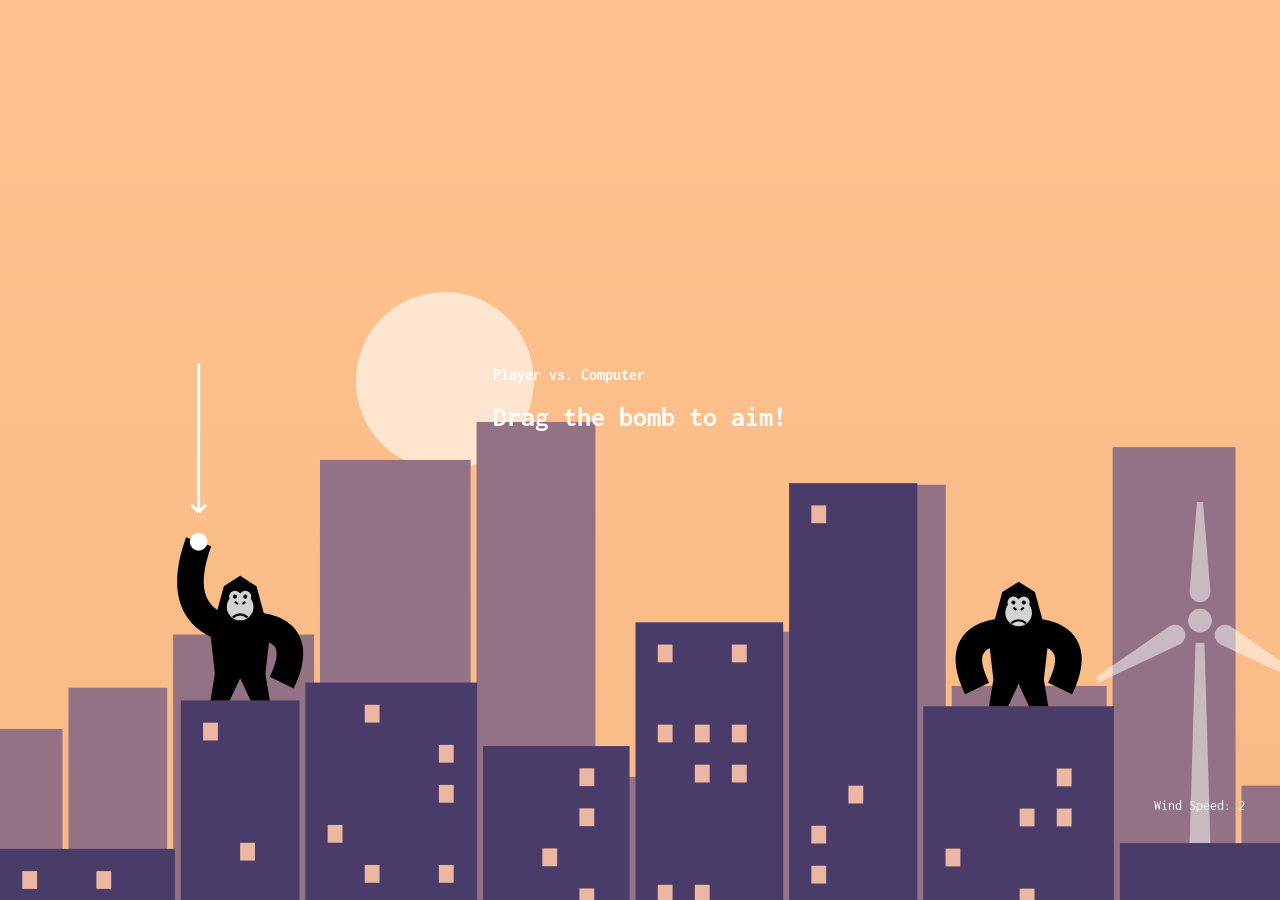
<file: Gorillas - game/index.html>
<!DOCTYPE html>
<html lang="en">
<head>
    <meta charset="UTF-8">
    <meta name="viewport" content="width=device-width, initial-scale=1.0">
    <link rel="stylesheet" href="style.css">
    <script src="main.js" defer></script>
    <title>Document</title>
</head>
<body>

<canvas id="game"></canvas>

<svg width="200" height="250" id="windmill">
  <defs>
    <path id="arm" d="M -7 -20 C -7 -10 7 -10 7 -20 L 2 -80 L -2 -80" />
  </defs>
  <g transform="translate(100, 100)">
    <g id="windmill-head">
      <circle r="8"></circle>
      <use href="#arm" />
      <use href="#arm" transform="rotate(+120)" />
      <use href="#arm" transform="rotate(-120)" />
    </g>
  </g>
  <path
    transform="translate(100, 0)"
    d="M -7 250 L 7 250 L 3 115 L -3 115"
  ></path>
</svg>

<div id="wind-info">Wind Speed: <span id="wind-speed">0</span></div>

<div id="info-left">
  <h3><span class="name">Player</span></h3>
  <p>Angle: <span class="angle">0</span>°</p>
  <p>Velocity: <span class="velocity">0</span></p>
</div>

<div id="info-right">
  <h3><span class="name">Computer</span></h3>
  <p>Angle: <span class="angle">0</span>°</p>
  <p>Velocity: <span class="velocity">0</span></p>
</div>

<div id="instructions">
  <h3 id="game-mode">Player vs. Computer</h3>
  <h1>Drag the bomb to aim!</h1>
</div>

<div id="bomb-grab-area"></div>

<div id="congratulations">
  <h1><span id="winner">?</span> won!</h1>
  <p>
    You have to learn how to play
    <a href="" target="_top"
      ></a
    >!
  </p>
  <p>
    Say hello
    <a href="https://www.linkedin.com/in/abhay-pande-407435253/" target="_top">@AbhayPande</a
    >.
  </p>
  <div class="dropdown">
    <button class="dropbtn">New Game</button>
    <div class="dropdown-content">
      <a href="#" class="single-player">Single Player</a>
      <a href="#" class="two-players">Two-Player</a>
      <a href="#" class="auto-play">Autoplay</a>
    </div>
  </div>
</div>

<div id="settings">
  <div class="dropdown">
    <button class="dropbtn">New Game</button>
    <div class="dropdown-content">
      <a href="#" class="single-player">Single Player</a>
      <a href="#" class="two-players">Two-Players</a>
      <a href="#" class="auto-play">Autoplay</a>
    </div>
  </div>

  <button id="color-mode">Dark Mode</button>

  <!-- <a
    id="youtube"
    href="https://youtu.be/2q5EufbUEQk?si=w2Himy4oN99AQeks"
    target="_top" 
  >
    <span>See how this game was made</span>
  </a>
  <div id="youtube-card">
    Learn How to Code This Game with Plain JavaScript and HTML Canvas
  </div> -->
</div>

</body>
</html>
</file>
<file: Animated SVG [no JS]/style.css>
/* author: https://codepen.io/DuskoStamenic/pen/RwBVOGa
Dusko Stamenic */
@import url('https://fonts.googleapis.com/css2?family=Inter:wght@700&display=swap');

.hero {
  display: grid;
  background-color: #27292F;
  grid-template-columns: 80px 1fr 1fr;
  height: 100vh;
}

.hero_content {
  height: 100%;
  position: absolute;
  left: 80px;
  max-width: 400px;
  grid-column: 2/3;
  display: flex;
  gap: 20px;
  flex-direction: column;
  justify-content: center;
}

h1 {
  color: white;
  font-family: 'Inter', sans-serif;
  font-size: clamp(32px, 5vw, 72px);
  line-height: 100%;
  font-weight: 600;
}

p {
  color: rgba(255, 255, 255,.5);
  font-family: sans-serif;
  font-size: clamp(16px, 1.4vw, 24px);
  font-weight: 300;
  line-height: 150%; 
}

svg {
  grid-column: 1/4;
}

button {
  align-self: flex-start;
  width: 200px;
  height: 40px;
  background-color: #4D61FC;
  color: white;
  border: none;
  border-radius: 6px; 
  text-transform: uppercase;
  font-weight: 600;
}

button:hover {
  box-shadow: 0px 10px 20px rgba(0,0,0,.3);
  cursor: pointer;
}
</file>
<file: Gorillas - game/style.css>
/* author: Hunor Marton Borbely
https://codepen.io/HunorMarton/pen/jOJZqvp */
@import url("https://fonts.googleapis.com/css2?family=Inconsolata:wght@400;700&display=swap");

body {
  margin: 0;
  padding: 0;
  font-family: "Inconsolata", monospace;
  font-size: 14px;
  color: white;
  user-select: none;
  -webkit-user-select: none;

  display: flex;
  justify-content: center;
  align-items: center;
  height: 100%;
  overflow: hidden;
}

button {
  cursor: pointer;
  border: none;
  color: white;
  background: transparent;
  font-family: "Inconsolata", monospace;
  padding: 10px;
  font-size: 1em;
}

button:hover {
  background-color: rgba(255, 255, 255, 0.1);
}

#info-left,
#info-right {
  position: absolute;
  top: 20px;
}

#info-left {
  left: 25px;
}

#info-right {
  right: 25px;
  text-align: right;
}

#bomb-grab-area {
  position: absolute;
  width: 30px;
  height: 30px;
  border-radius: 50%;
  background-color: transparent;
  cursor: grab;
}

#instructions,
#congratulations {
  position: absolute;
  transition: visibility 0s, opacity 0.5s linear;
}

@media (min-height: 535px) {
  #instructions {
    min-height: 200px;
  }
}

#congratulations {
  background-color: rgba(255, 255, 255, 0.9);
  color: black;
  padding: 50px 80px;
  opacity: 0;
  visibility: hidden;
  max-width: 300px;
  backdrop-filter: blur(5px);
}

#congratulations p a {
  color: inherit;
}

#congratulations button {
  border: 1px solid rgba(0, 0, 0, 0.9);
  color: inherit;
}

#settings {
  position: absolute;
  top: calc(20px + 16.385px - 10px);
  display: flex;
  align-items: center;
  gap: 10px;
  right: 11em;
}

#settings,
#info-left,
#info-right {
  opacity: 0;
  transition: opacity 3s;
}

@media (max-width: 450px) {
  #settings,
  #info-left,
  #info-right {
    opacity: 0;
  }
  #instructions {
    visibility: hidden;
  }
}

.dropdown {
  position: relative;
  display: inline-block;
}

.dropbtn:after {
  content: "▼";
  margin-left: 7px;
  font-size: 0.8em;
  vertical-align: text-top;
}

.dropdown-content {
  display: none;
  position: absolute;
  background-color: #f9f9f9;
  min-width: 120px;
  box-shadow: 0px 8px 16px 0px rgba(0, 0, 0, 0.2);
}

.dropdown-content a {
  color: black;
  padding: 12px 16px;
  text-decoration: none;
  display: block;
  white-space: nowrap;
  font-size: 0.9em;
}

.dropdown-content a:hover {
  background-color: #f1f1f1;
}


.dropdown:hover .dropdown-content {
  display: block;
}

#windmill {
  position: absolute;
  right: 0;
  fill: rgba(255, 255, 255, 0.5);
  transform-origin: bottom;
}

#windmill-head {
  animation-name: rotate;
  animation-duration: 4s;
  animation-iteration-count: infinite;
  animation-timing-function: linear;
}

@keyframes rotate {
  from {
    transform: rotate(0deg);
  }
  to {
    transform: rotate(360deg);
  }
}

#wind-info {
  position: absolute;
  width: 100px;
  text-align: center;
  margin-bottom: 30px;
}


#youtube {
  z-index: 2;
  display: block;
  width: 30px;
  height: 21px;
  background: red;
  position: relative;
  border-radius: 50% / 11%;
  transition: transform 0.5s;
  color: black;
}

#youtube:hover,
#youtube:focus {
  transform: scale(1.2);
}

#youtube::before {
  content: "";
  display: block;
  position: absolute;
  top: 7.5%;
  left: -6%;
  width: 112%;
  height: 85%;
  background: red;
  border-radius: 9% / 50%;
}

#youtube::after {
  content: "";
  display: block;
  position: absolute;
  top: 6px;
  left: 11px;
  width: 15px;
  height: 10px;
  border: 5px solid transparent;
  box-sizing: border-box;
  border-left: 10px solid white;
}

#youtube span {
  font-size: 0;
  position: absolute;
  width: 0;
  height: 0;
  overflow: hidden;
}

#youtube-card {
  display: none;
}

#youtube:hover + #youtube-card {
  color: black;
  display: block;
  position: absolute;
  top: -20px;
  right: -20px;
  padding: 25px 60px 25px 25px;
  width: 200px;
  background-color: white;
}
</file>
